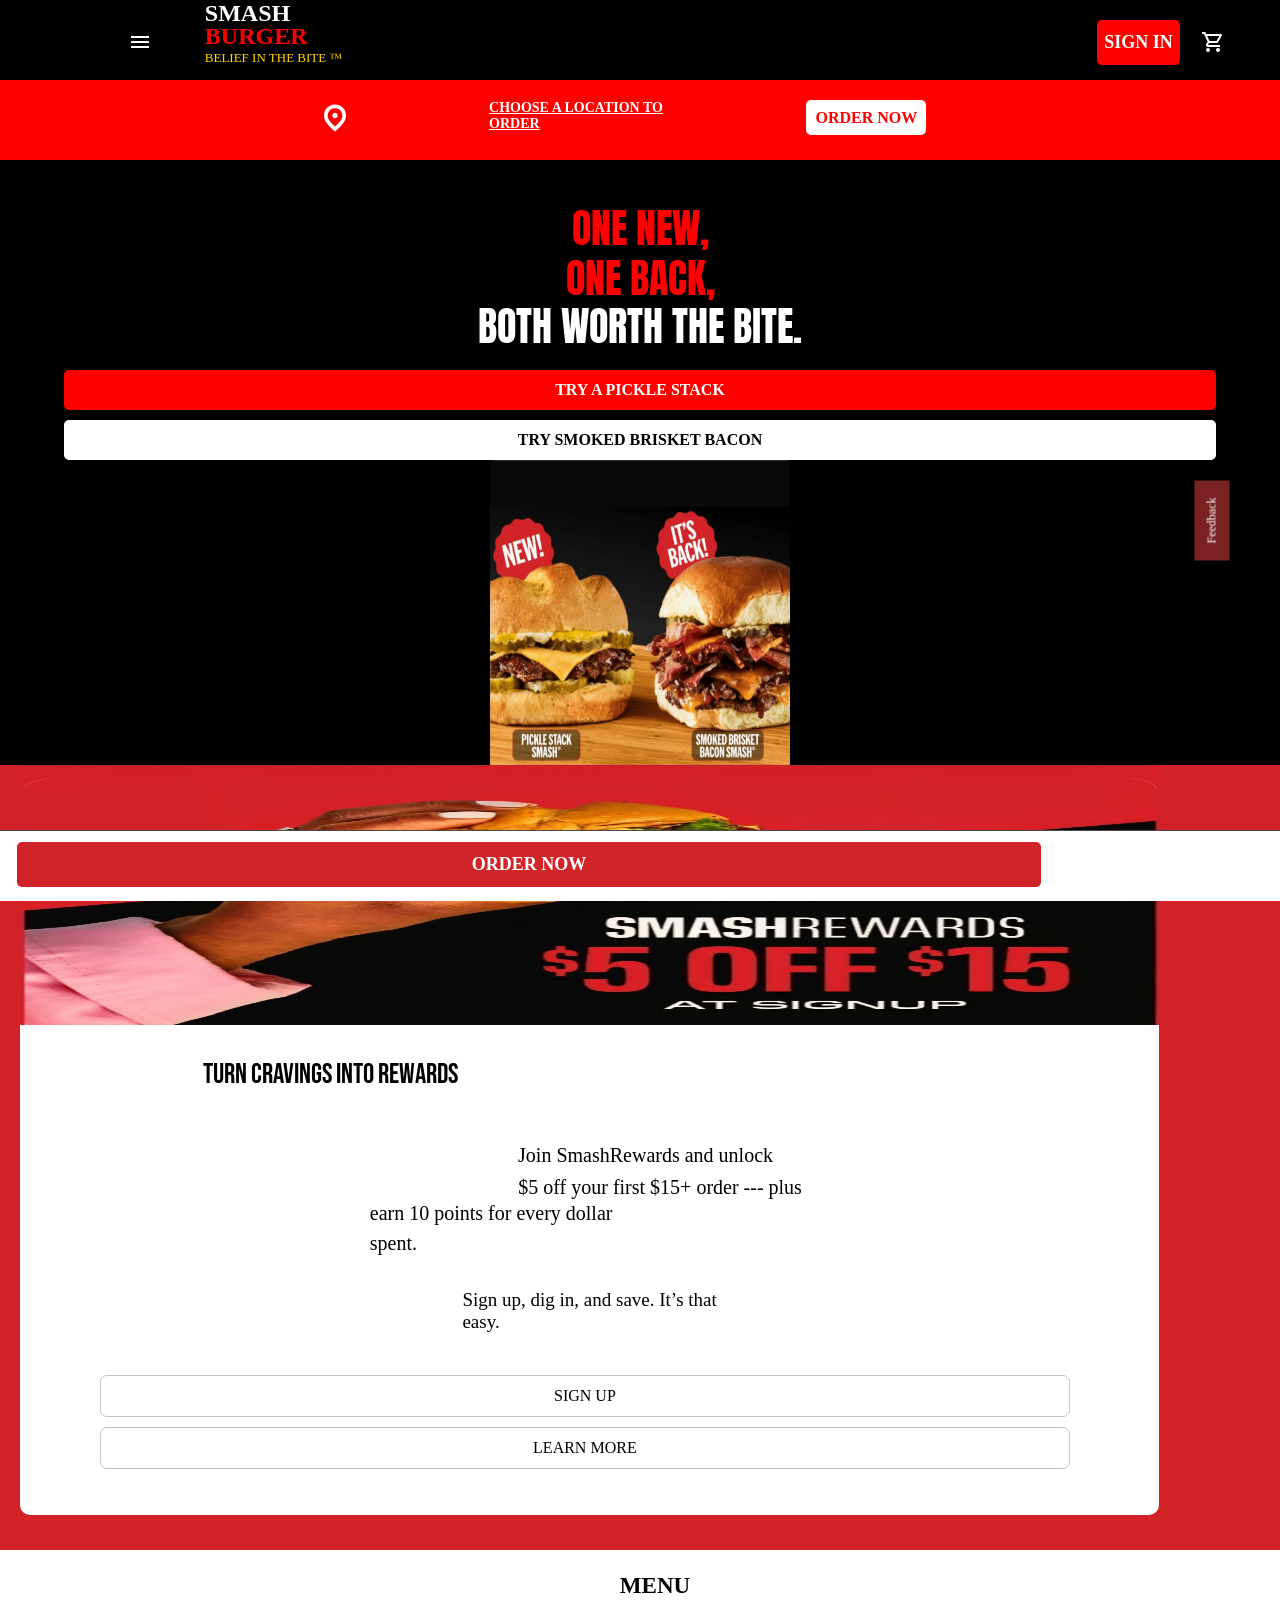
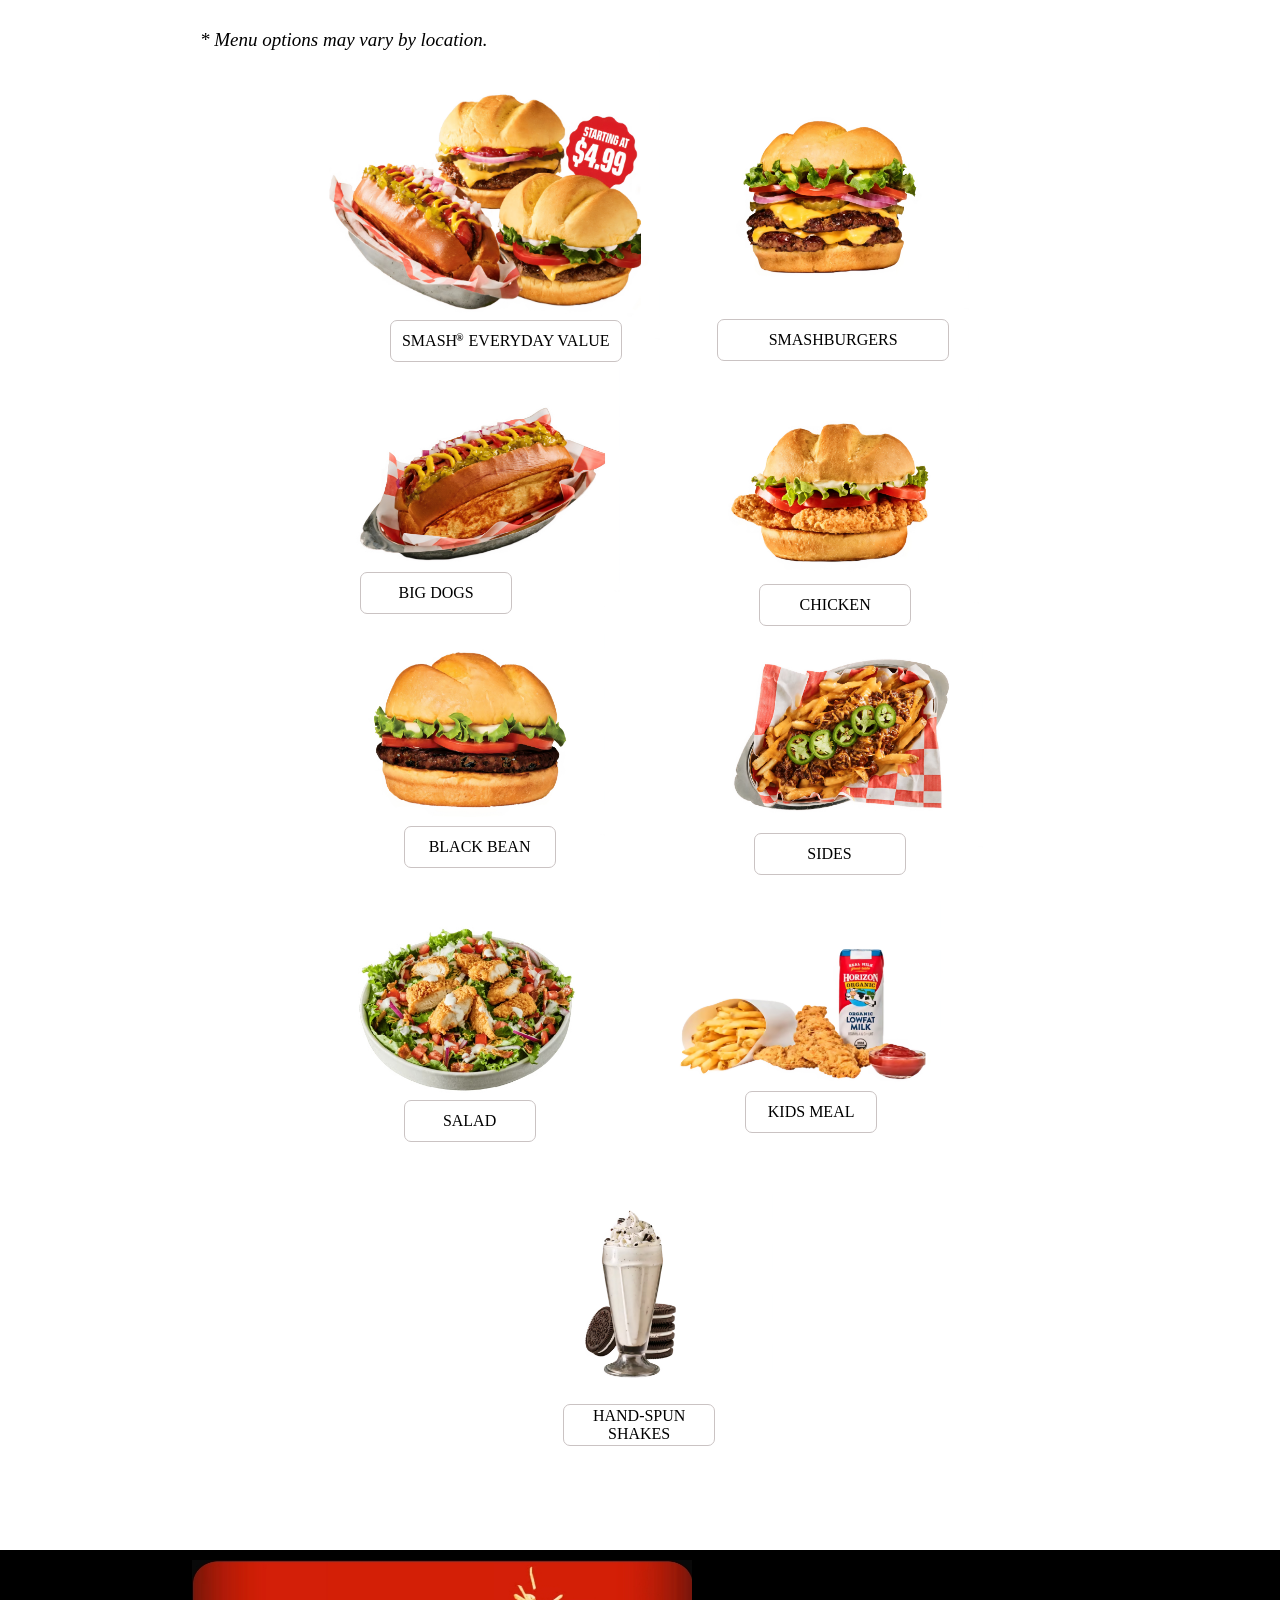
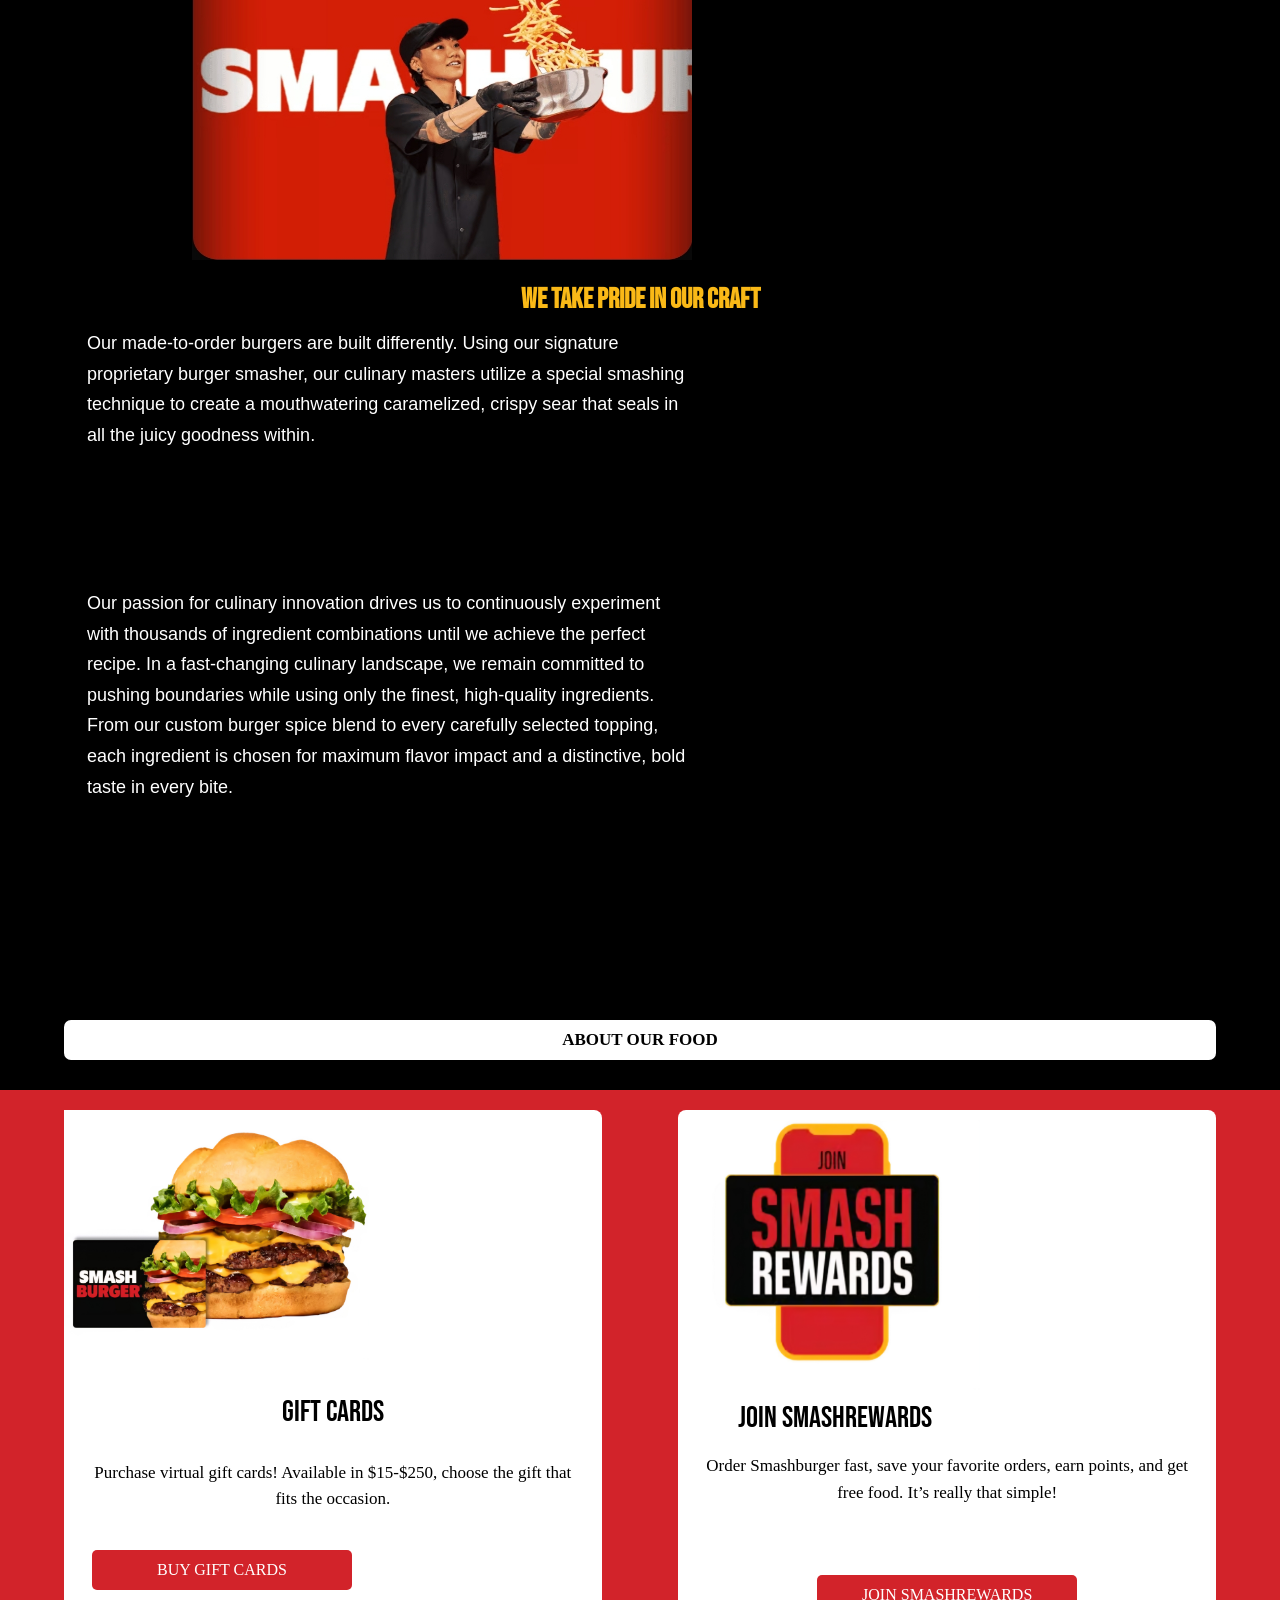
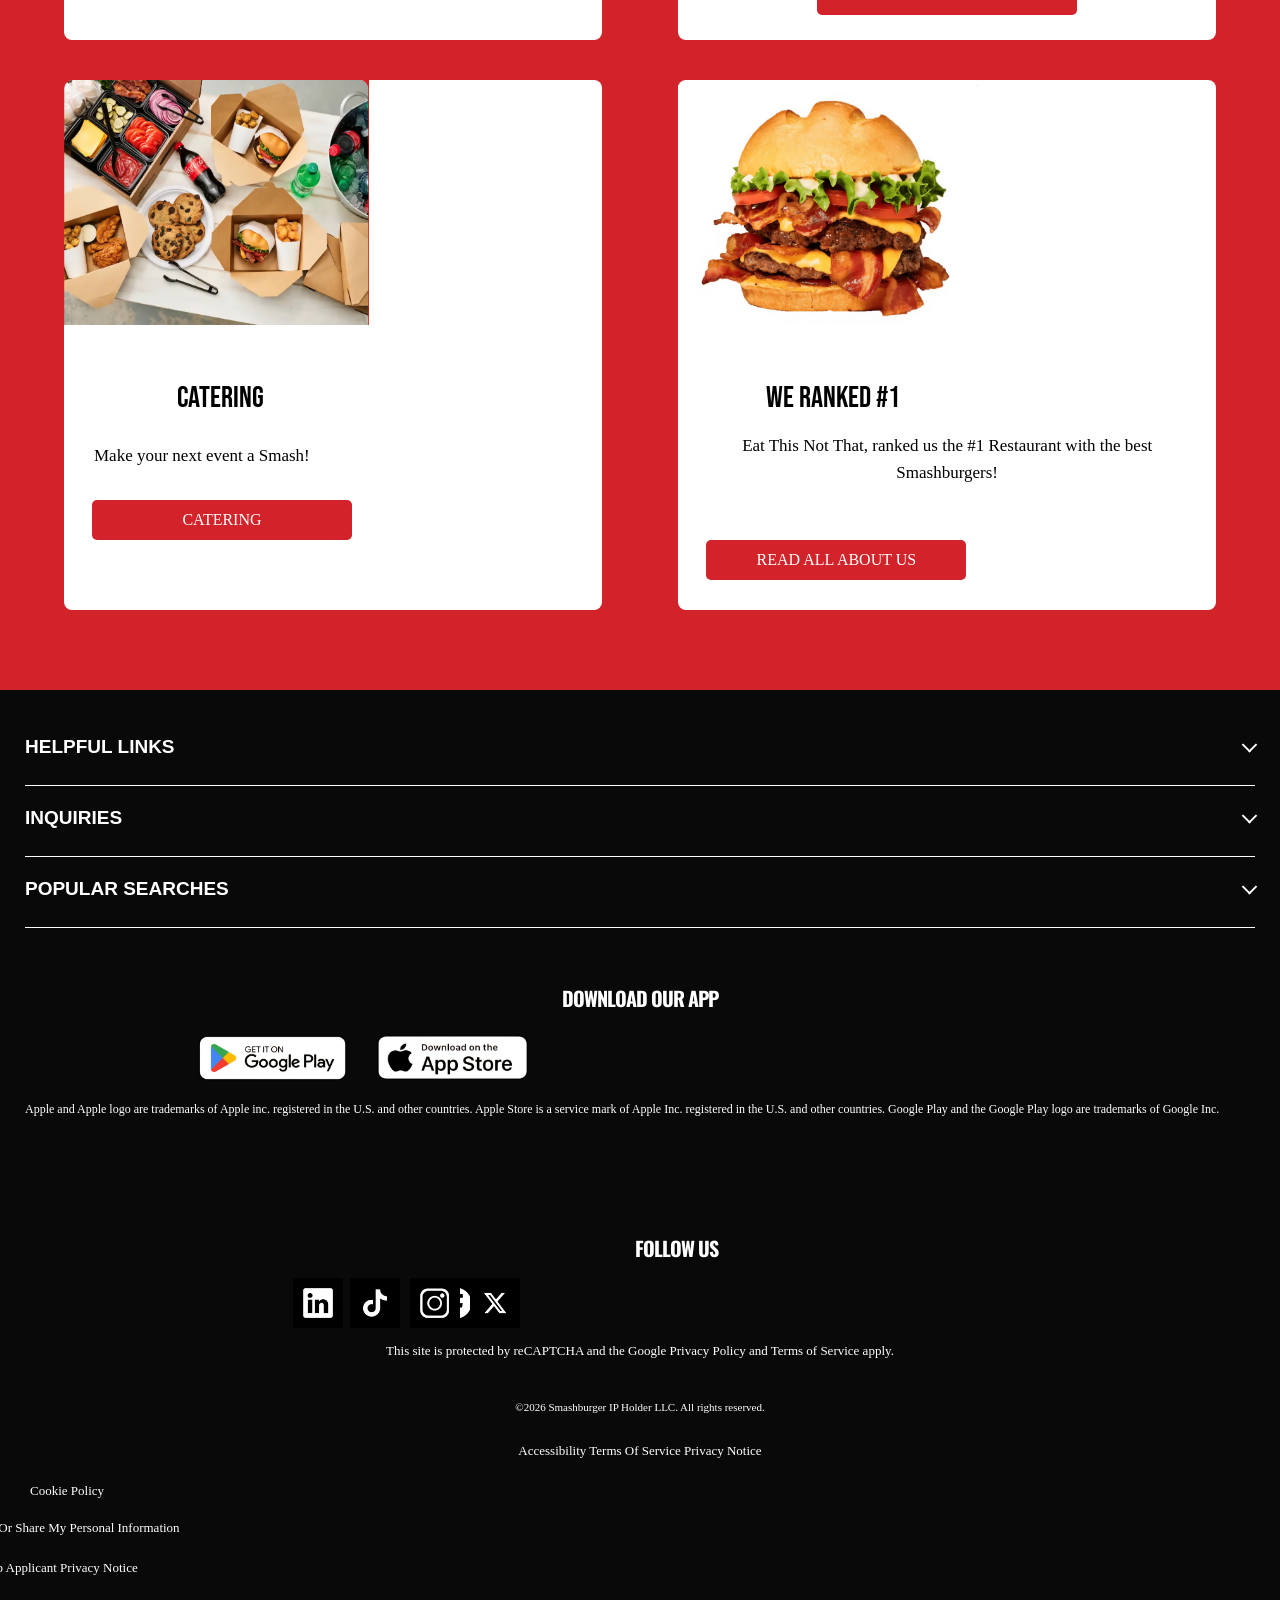
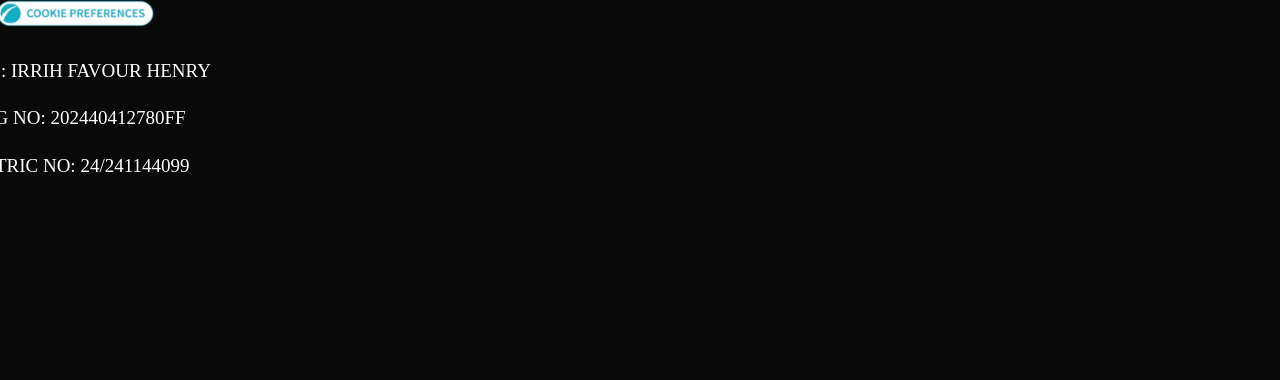
<file: index.html>
<!DOCTYPE html>
<html>

<head>
  <meta charset="UTF-8">
  <meta name="viewport" content="width=device-width, initial-scale=1">
  <link rel="stylesheet" href="style.css">
  <title>Smash Burger </title>
  <link rel="stylesheet" href="https://fonts.googleapis.com/css2?family=Material+Symbols+Outlined:opsz,wght,FILL,GRAD@24,400,0,0&icon_names=menu,shopping_cart,location_on" />
  <link href="https://fonts.googleapis.com/css2?family=Bebas+Neue&family=Montserrat:wght@400;500;600;700&display=swap" rel="stylesheet">
  
</head>

<body>
  <header>
    
  <div class= "header-section">
    
    <span class="material-symbols-outlined hamburger-menu">
    menu
   </span>
   
   </div>
   
  <div class= "logo-container">
   <div class= "logo">
     <h2> SMASH </h2>
     </div>
       <br>

       <h2 class="logo-text">BURGER</h2>
       <div class="reg">&reg;</div>
     <p>BELIEF IN THE BITE &trade;</p>
   </div>
   
  
   
   <div class= "header-button">
     <a href="./login.html"><h3>SIGN IN</h3></a>
   </div>
   
   <div class= "cart-section">
     
   <span class="material-symbols-outlined shopping-cart">
    shopping_cart
    </span>

   </div>
   
  </header>
  
  <nav></nav>
  <main>
    <div class= "location-box">
      <span class="material-symbols-outlined location">
location_on
</span>
<a href="./location.html">CHOOSE A LOCATION TO <br> ORDER</a>

<div class= "button-ii">
  <a href="./location.html"><h3>ORDER NOW</h3></a>
</div>
    </div>
    <div class= "feed-back">
      <p>Feedback</p>
    </div>
    <div class= "home-section">
      <div class= "all-text">
        
      <div class= "my-text">
      <h2>ONE NEW,</h2>
      </div>
      <br>
      <div class= "home-text">
      <h2>ONE BACK,</h2>
      </div>
      <div class= "last-text">
     <h2>BOTH WORTH THE BITE.</h2>
      </div>
      </div>
      <div class= "pickle">
        <p> TRY A PICKLE STACK</p>
      </div>
      <div class= "bacon">
        <p>TRY SMOKED BRISKET BACON</p>
      </div>
      <div class= "first-image">
      <img src="images/Lavishphoto123.jpg" alt="Buger Photo"
      width= "300px"
      height= "305px">
      </div>
    </div>
    
    <div class= "red-box">
      <div class= "second-image">
        <img src="images/Burgerphoto.jpg" alt="SMASHREWARDS">
      </div>
      <div class= "white-box">
        <div class= "text-box">
        <h3>TURN CRAVINGS INTO REWARDS</h3>
        </div>
        <div class= "paragraph-iii">
          <p>Join SmashRewards and
          unlock </p>
         </div>
          <div class= "paragraph-iv">
          <p>$5 off your first $15+ order --- plus </p>
          </div> 
          <div class= " paragraph-v"> <p>earn 10 points for every dollar <br>spent.</p>
          </div>
          
          <div class="paragraph-vi">
            <p>Sign up, dig in, and save. It’s that<br> easy.</p>
          </div>
          <div class= "sign-button">
            <p> SIGN UP</p>
          </div>
          <div class= "learn-more">
            <p>LEARN MORE</p>
          </div>
      
        </div>
    </div>
    <div class= "menu">
      <div class= "menu-title">
      <h3>MENU</h3>
     <p>* Menu options may vary by location.</p>
      </div>
      <div class= "menu-pictures">
        <div class= "picture-i">
          <img src="images/Burger1.jpg" alt="Picture 1"
          width= "350px"
          height= "290px">
          <div class= "picture-i-text">
            <p> SMASH <span class= "reg-ii">&reg;</span>EVERYDAY VALUE </p>
          </div>
        </div>
        <div class= "picture-ii">
          <img src="images/Burger2.jpg" alt="Picture 2"
          width= "350px"
          height= "265px">
          <div class= "picture-ii-text">
            <p>SMASHBURGERS</p>
          </div>
          
        </div>
        <div class= "picture-iii">
          <img src="images/Burger3.jpg" alt="Picture 3"
          width= "350px"
          height= "270px">
          <div class= "picture-iii-text">
            <p>BIG DOGS</p>
          </div>
        </div>
        <div class= "picture-iv">
          <img src="images/Burger4.jpg" alt="Picture 4"
          width= "350px"
          height= "280px">
          <div class= "picture-iv-text">
            <p>CHICKEN</p>
          </div>
        </div>
        
        <div class= "picture-v">
          <img src="images/Burger5.jpg" alt="Picture 5"
          width= "350px"
          height= "280px">
          <div class= "picture-v-text">
            <p>
              BLACK BEAN 
            </p>
          </div>
        </div>
        
        <div class="picture-vi">
          <img src="images/Burger6.jpg" alt="Picture 6"
          width= "350px"
          height= "280px">
        <div class= "picture-vi-text">
          <p>SIDES</p>
        </div>
        </div>
        
        <div class= "picture-vii">
          <img src="images/Burger7.jpg" alt="Picture 7"
          width= "350px"
          height= "280px">
          <div class= "picture-vii-text">
            <p>SALAD</p>
          </div>
        </div>
        
        <div class= "picture-viii">
          <img src="images/Burger8.jpg" alt="Picture 8" 
          width= "350px"
          height= "280px"
          />
          <div class= "picture-viii-text">
            <p>KIDS MEAL</p>
          </div>
        </div>
        <div class= "picture-ix">
          <img src="images/Burger9.jpg" alt="Picture 9" width= "350px"
          height= "280px"/>
          <div class= "picture-ix-text">
            <p> HAND-SPUN SHAKES</p>
          </div>
        </div>
      </div>
    </div>
    
    <div class= "black-box">
      <div class= "black-box-img">
        <img src="images/Smashburger.jpg" alt="smashburger"
        width= "310px"
        height= "200px">
      </div>
      <div class= "box-heading1">
        <h2>WE TAKE PRIDE IN OUR CRAFT</h2>
      </div>
      <div class= "paragraph-text ">
      <p id= "first-paragraph">Our made-to-order burgers are built differently. Using our signature proprietary burger smasher, our culinary masters utilize a special smashing technique to create a mouthwatering caramelized, crispy sear that seals in all the juicy goodness within.</p>
      
      <p>Our passion for culinary innovation drives us to continuously experiment with thousands of ingredient combinations until we achieve the perfect recipe. In a fast-changing culinary landscape, we remain committed to pushing boundaries while using only the finest, high-quality ingredients. From our custom burger spice blend to every carefully selected topping, each ingredient is chosen for maximum flavor impact and a distinctive, bold taste in every bite. </p>
      </div>
      <div class= "About">
        <p> ABOUT OUR FOOD</p>
      </div>
    </div>
    
    <div class= "smash-box">
      <div class= "box1">
        <img src="images/Smashburger1.jpg" alt="Picture1"
        width= "305px"
        height= "250px">
        <h3> GIFT CARDS</h3>
        <p>Purchase virtual gift cards! Available in $15-$250, choose the gift that fits the occasion.</p>
        <div class= "gift-box">
          <p>BUY GIFT CARDS</p>
        </div>
      </div>
      <div class= "box2">
        <img src="images/Smashburger2.jpg" alt="Picture2"
        width= "305px"
        height= "270px">
        <h3> JOIN SMASHREWARDS</h3>
        <p>Order Smashburger fast, save your favorite orders, earn points, and get free food. It’s really that simple!</p>
    
      <div class= "gift-box2">
        <p> JOIN SMASHREWARDS </p>
      </div>
      </div>
      <div class= "box3">
        <img src="images/Smashburger3.jpg" alt="Picture3"
        width= "314px"
        height= "245px">
      <h3>CATERING</h3>
      <p>Make your next event a Smash!</p>
      <div class= "gift-box3">
        <p> CATERING </p>
      </div>
      </div>
      
      <div class= "box4">
        <img src="images/Smashburger4.jpg" alt="Picture4"
        width= "313px"
        height= "270px">
        <h3>WE RANKED #1</h3>
        <p>Eat This Not That, ranked us the #1 Restaurant with the best Smashburgers!</p>
        <div class="gift-box4">
          <p> READ ALL ABOUT US</p>
        </div>
      </div>
    </div>
  </main>
  <div class="footer-container">
  <footer class="footer">
  <details class="summary-dropdown">
  <summary>HELPFUL LINKS</summary>
  <div class="summary-content">
  <a href="#">About Us</a>
  <a href="#">Our Food</a>
  <a href="#">Nutrition</a>
  <a href="#">Catering</a>
            <a href="#">News</a>
            <a href="#">Delivery</a>
            <a href="#">Rewards</a>
            <a href="#">Gift Cards</a>
            <a href="#">Locations</a>
        </div>
    </details>
    <details class="summary-dropdown">
        <summary>INQUIRIES</summary>
        <div class="summary-content">
            <a href="#">Careers</a>
            <a href="#">Deals</a>
            <a href="#">Franchising</a>
            <a href="#">FAQ</a>
            <a href="#">Smashburger Certified Angus Beef</a>
            <a href="#">Supply Chain</a>
            <a href="#">Contact Us</a>
        </div>
    </details>
    <details class="summary-dropdown">
        <summary>POPULAR SEARCHES</summary>
        <div class="summary-content">
            <a href="#">The Burger Hub</a>
            <a href="#">Veggie Burgers</a>
            <a href="#">What Is A Smash Burger?</a>
            <a href="#">Smash Burger Recipe</a>
            <a href="#">Local Burger Places</a>
            <a href="#">Burgers &amp; Fries</a>
            <a href="#">Burgers &amp; Shakes</a>
            <a href="#">Double Smashburgers</a>
            <a href="#">Black Bean Burger</a>
            <a href="#">Smash® Everyday Value Menu</a>
        </div>
    </details>
    <div class= "white-box2">
      <div class= "red-box2">
        <p>ORDER NOW</p>
      </div>
    </div>
    
    <div class= "ending">
      <h3> DOWNLOAD OUR APP</h3>
      <a href="https://play.google.com/store/apps/details?id=com.punchh.smashburger">
      <img src="images/Goggle play store.jpg" alt="Google play store"
      width= "150px"
      height= "50px">
      </a>
    </div>
    <div class= "ending2">
      <a href="https://apps.apple.com/us/app/smashburger-burgers-shakes/id1207759409">
      <img src="images/Apple Store.jpg" alt="App store"
      width= "159px"
      height= "51px">
      </a>
      <p>Apple and Apple logo are trademarks of Apple inc. registered in the U.S. and other countries. Apple Store is a service mark of Apple Inc. registered in the U.S. and other countries. Google Play and the Google Play logo are trademarks of Google Inc.</p>
    </div>
    <div class= "ending3">
      <h3>FOLLOW US</h3>
      <a href="https://www.facebook.com/smashburger">
      <img src="images/Facebook logo.jpg" alt="Facebook logo"
      width= "50px"
      height= "50px">
      </a>
    </div>
    <div class= "ending4">
      <a href="https://www.linkedin.com/company/smashburger/">
      <img src="images/LinkedIn logo.jpg" alt="LinkedIn logo"
      width= "50px"
      height="50px">
      </a>
      <p>This site is protected by reCAPTCHA and the Google Privacy Policy and Terms of Service apply.</p>
    </div>
    <div class= "ending5">
      <a href="https://www.tiktok.com/@smashburger?_r=1&_t=ZS-9A0bVh8CvXo">
      <img src="images/TikTok logo.jpg" alt="TikTok logo"
      width= "50px"
      height="50px">
      </a>
      <p>&copy;2026 Smashburger IP Holder LLC. All rights reserved.</p>
    </div>
    <div class= "ending6">
      <a href="https://www.instagram.com/smashburger/">
      <img src="images/Instagram logo.jpg" alt="Instagram logo"
      width= "50px"
      height="50px">
      </a>
      <p> Accessibility Terms Of Service  Privacy Notice</p>
    </div>
    <div class= "ending7">
      <a href="https://x.com/Smashburger">
      <img src="images/X logo.jpg" alt="X logo"
      width= "50px"
      height="50px">
      </a>
    </div>
    <div class="cookie">
      <a href="#"><p>Cookie Policy</p></a>
    </div>
    <div class="share">
      <a href="#">Do Not Sell Or Share My Personal Information</a>
    </div>
    <div class= "job">
      <a href="#">Job Applicant Privacy Notice</a>
    </div>
    <div class= "cookie2">
      <a href="#">
      <img src="images/Cookie 2.jpg" alt="cookie"
      width= "160px"
      height= "30px">
      </a>
    </div>
    <div class= "name">
      <p> NAME: IRRIH FAVOUR HENRY
      <br>
       REG NO: 202440412780FF
         <br>
      MATRIC NO: 24/241144099
      
         </p>
    </div>
</footer>
  </div>
</body>
</html>
</file>
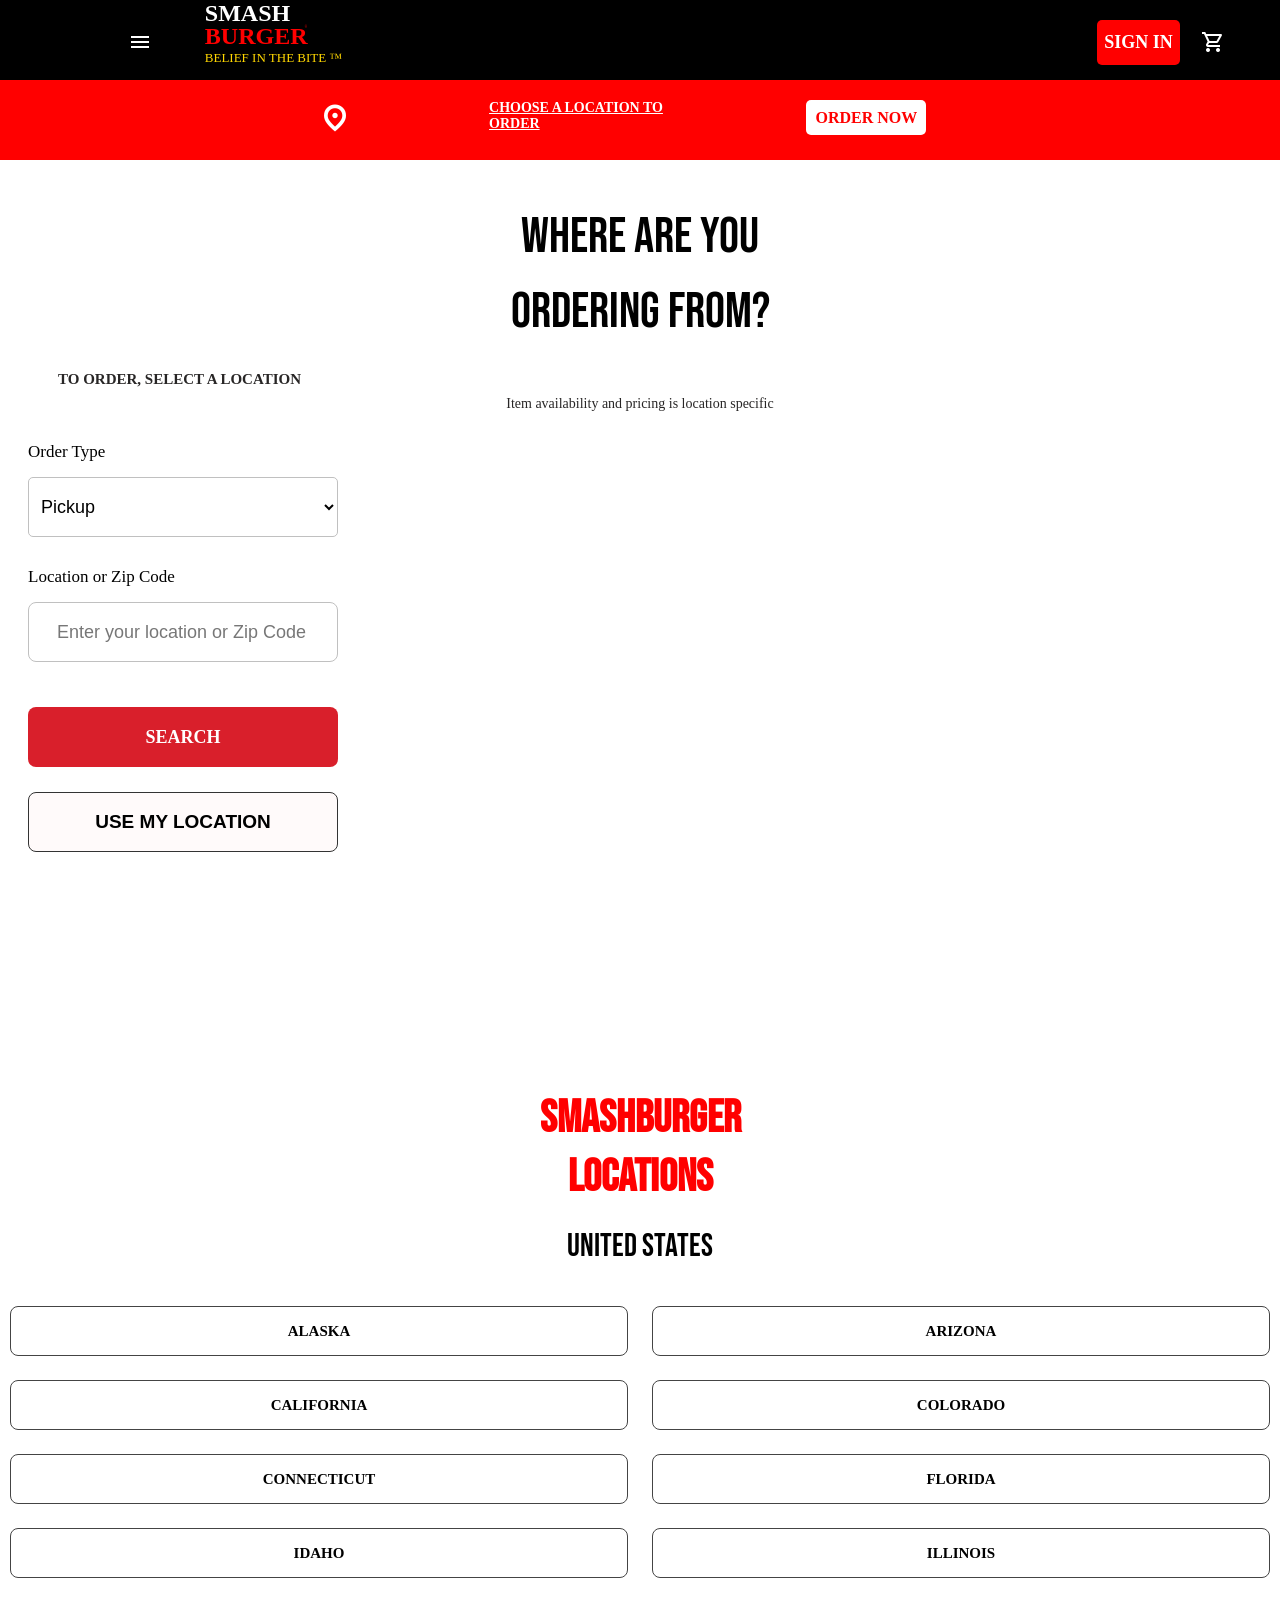
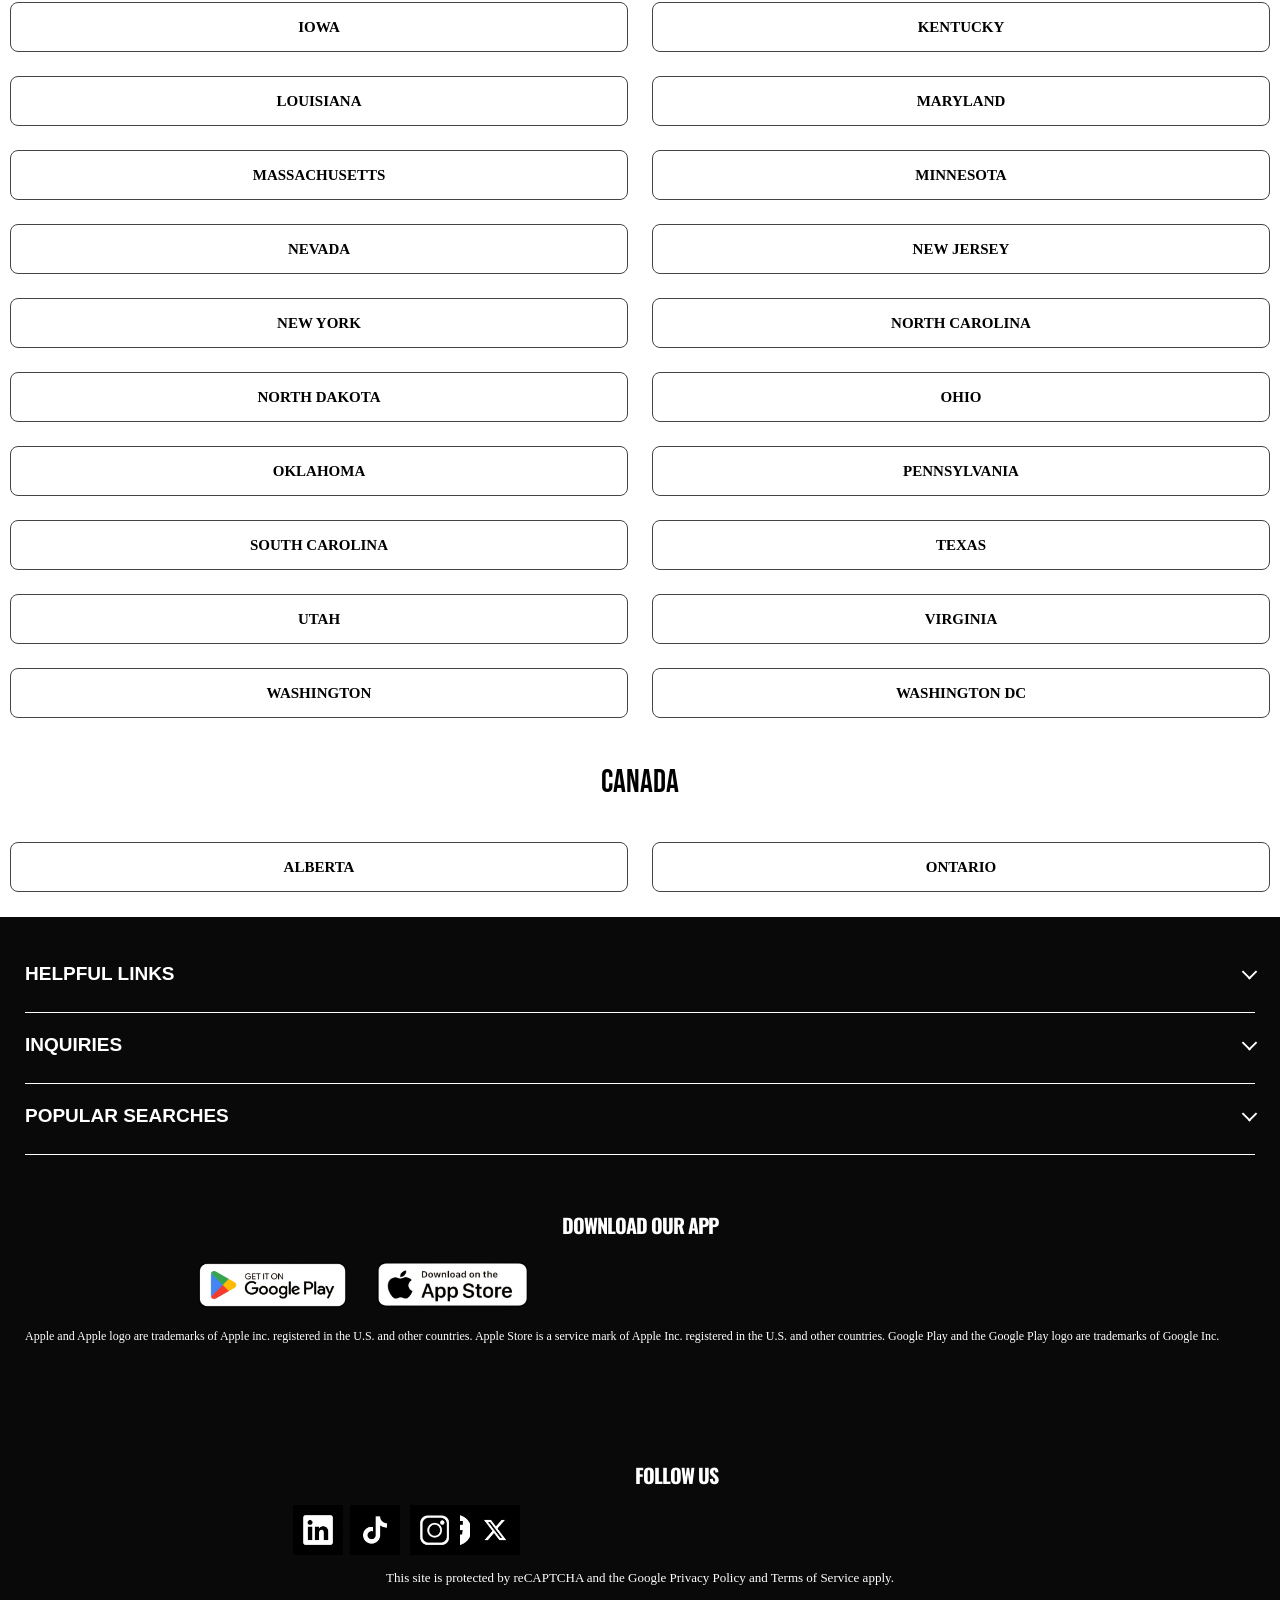
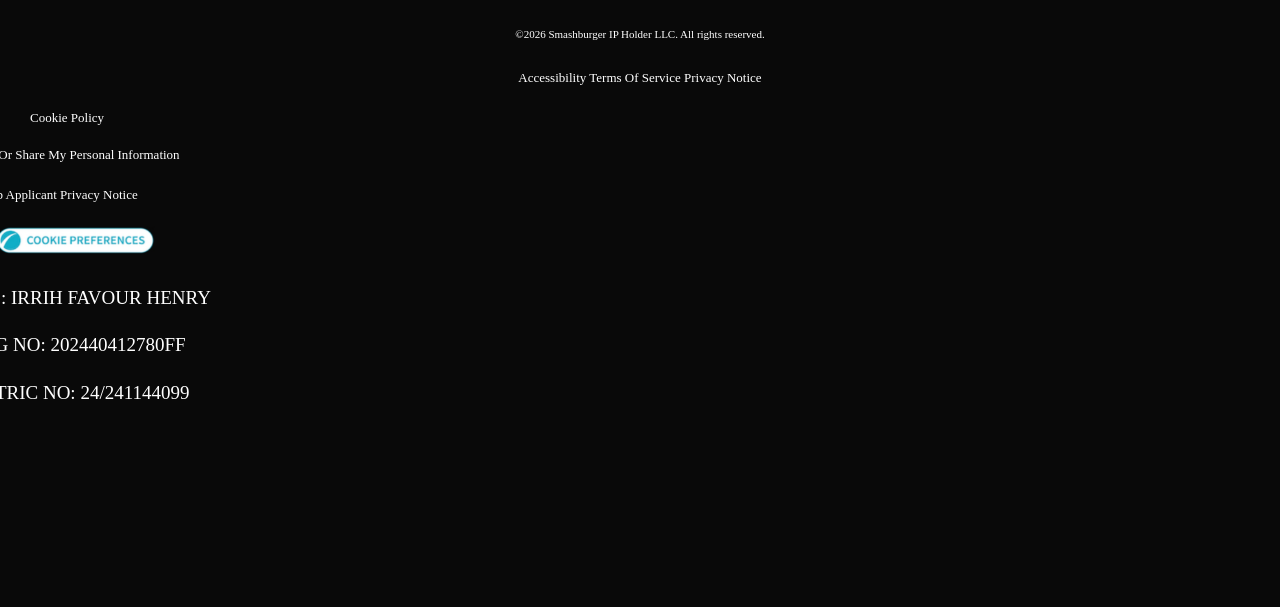
<file: location.html>
<!DOCTYPE html>
<html>

<head>
  <meta charset="UTF-8">
  <meta name="viewport" content="width=device-width, initial-scale=1">
  <title></title>
  <link rel="stylesheet" href="style.css">
  <link rel="stylesheet" href="https://fonts.googleapis.com/css2?family=Material+Symbols+Outlined:opsz,wght,FILL,GRAD@24,400,0,0&icon_names=menu,shopping_cart,location_on" />
  <link rel="preconnect" href="https://fonts.googleapis.com">
  <link rel="preconnect" href="https://fonts.gstatic.com" crossorigin>

  <link href="https://fonts.googleapis.com/css2?family=Bebas+Neue&display=swap" rel="stylesheet">
</head>

<body>
<header>
    
  <div class= "header-section">
    
    <span class="material-symbols-outlined hamburger-menu">
    menu
   </span>
   
   </div>
   
  <div class= "logo-container">
   <div class= "logo">
     <h2> SMASH </h2>
     </div>
       <br>

       <h2 class="logo-text">BURGER</h2>
       <div class="reg">&reg;</div>
     <p>BELIEF IN THE BITE &trade;</p>
   </div>
   
   </div>
   
   <div class= "header-button">
    <a href="./login.html"><h3>SIGN IN</h3></a>
   </div>
   
   <div class= "cart-section">
     
   <span class="material-symbols-outlined shopping-cart">
    shopping_cart
    </span>

   </div>
   
  </header>
  
  <nav></nav>
  <main>
    <div class= "location-box">
      <span class="material-symbols-outlined location">
location_on
</span>
<a href="#">CHOOSE A LOCATION TO <br> ORDER</a>

<div class= "button-ii">
  <a href="../location.html"><h3>ORDER NOW</h3></a>
</div>
    </div>
    
    <!--<div class= "heading-ii">
      <h1>WHERE ARE YOU 
      <br> 
      </h1>
    </div>
      <div class= "heading-i">
        <h1>ORDERING FROM?</h1>
    </div>
    <div class= "paragraph-i">
      <p> TO ORDER, SELECT A LOCATION</p>
    </div>
    <div class= "paragraph-ii">
      <p>Item availability and pricing is location specific</p>
    </div>
    
    <form action="#" method= "get">
      <p>Order type</p>
      <select name="Pickup">
        <option value="Pickup">Pickup</option>
        <option value="Delivery">Delivery</option>

      </select>
    </form>
      
    </form>-->
    </div>
        
      <div class="zip-location">
        <h1>WHERE ARE YOU<br> ORDERING FROM?</h1>
        <h2>TO ORDER, SELECT A LOCATION</h2>
        <p>Item availability and pricing is location specific</p>
        
        <form action="get">
          Order Type <br>
           <select name="order-type">
            <option>Pickup</option>
            <option>Delivery</option>
        </select>
        
        Location or Zip Code <br>
        <input type="text" name="location" placeholder="Enter your location or Zip Code">
      
      <button class="search-button" type="submit">SEARCH</button>
      <button class="location-button" type="button">USE MY LOCATION </button>
      </form>
      </div>
      
      <div class="all-state">

    <h1>SMASHBURGER <br>
    LOCATIONS </h1>
  

    <h3>UNITED STATES</h3>

    <div class="states">

        <a href="#">ALASKA</a>
        <a href="#">ARIZONA</a>

        <a href="#">CALIFORNIA</a>
        <a href="#">COLORADO</a>

        <a href="#">CONNECTICUT</a>
        <a href="#">FLORIDA</a>

        <a href="#">IDAHO</a>
        <a href="#">ILLINOIS</a>

        <a href="#">IOWA</a>
        <a href="#">KENTUCKY</a>

        <a href="#">LOUISIANA</a>
        <a href="#">MARYLAND</a>

        <a href="#">MASSACHUSETTS</a>
        <a href="#">MINNESOTA</a>

        <a href="#">NEVADA</a>
        <a href="#">NEW JERSEY</a>
        
        <a href="#">NEW YORK</a>
        <a href="#">NORTH CAROLINA</a>

        <a href="#">NORTH DAKOTA</a>
        <a href="#">OHIO</a>

        <a href="#">OKLAHOMA</a>
        <a href="#">PENNSYLVANIA</a>

        <a href="#">SOUTH CAROLINA</a>
        <a href="#">TEXAS</a>

        <a href="#">UTAH</a>
        <a href="#">VIRGINIA</a>

        <a href="#">WASHINGTON</a>
        <a href="#">WASHINGTON DC</a>

    </div>
     <h3 class="others-states">CANADA</h3>

     <div class="states canada">
    <a href="#">ALBERTA</a>
    <a href="#">ONTARIO</a>
</div>
</div>
  </main>
      <footer class="footer">
  <details class="summary-dropdown">
  <summary>HELPFUL LINKS</summary>
  <div class="summary-content">
  <a href="#">About Us</a>
  <a href="#">Our Food</a>
  <a href="#">Nutrition</a>
  <a href="#">Catering</a>
            <a href="#">News</a>
            <a href="#">Delivery</a>
            <a href="#">Rewards</a>
            <a href="#">Gift Cards</a>
            <a href="#">Locations</a>
        </div>
    </details>
    <details class="summary-dropdown">
        <summary>INQUIRIES</summary>
        <div class="summary-content">
            <a href="#">Careers</a>
            <a href="#">Deals</a>
            <a href="#">Franchising</a>
            <a href="#">FAQ</a>
            <a href="#">Smashburger Certified Angus Beef</a>
            <a href="#">Supply Chain</a>
            <a href="#">Contact Us</a>
        </div>
    </details>
    <details class="summary-dropdown">
        <summary>POPULAR SEARCHES</summary>
        <div class="summary-content">
            <a href="#">The Burger Hub</a>
            <a href="#">Veggie Burgers</a>
            <a href="#">What Is A Smash Burger?</a>
            <a href="#">Smash Burger Recipe</a>
            <a href="#">Local Burger Places</a>
            <a href="#">Burgers &amp; Fries</a>
            <a href="#">Burgers &amp; Shakes</a>
            <a href="#">Double Smashburgers</a>
            <a href="#">Black Bean Burger</a>
            <a href="#">Smash® Everyday Value Menu</a>
        </div>
    </details>
    <div class= "ending">
      <h3> DOWNLOAD OUR APP</h3>
      <a href="https://play.google.com/store/apps/details?id=com.punchh.smashburger">
      <img src="images/Goggle play store.jpg" alt="Google play store"
      width= "150px"
      height= "50px">
      </a>
    </div>
    <div class= "ending2">
      <a href="https://apps.apple.com/us/app/smashburger-burgers-shakes/id1207759409">
      <img src="images/Apple Store.jpg" alt="App store"
      width= "159px"
      height= "51px">
      </a>
      <p>Apple and Apple logo are trademarks of Apple inc. registered in the U.S. and other countries. Apple Store is a service mark of Apple Inc. registered in the U.S. and other countries. Google Play and the Google Play logo are trademarks of Google Inc.</p>
    </div>
    <div class= "ending3">
      <h3>FOLLOW US</h3>
      <a href="https://www.facebook.com/smashburger">
      <img src="images/Facebook logo.jpg" alt="Facebook logo"
      width= "50px"
      height= "50px">
      </a>
    </div>
    <div class= "ending4">
      <a href="https://www.linkedin.com/company/smashburger/">
      <img src="images/LinkedIn logo.jpg" alt="LinkedIn logo"
      width= "50px"
      height="50px">
      </a>
      <p>This site is protected by reCAPTCHA and the Google Privacy Policy and Terms of Service apply.</p>
    </div>
    <div class= "ending5">
      <a href="https://www.tiktok.com/@smashburger?_r=1&_t=ZS-9A0bVh8CvXo">
      <img src="images/TikTok logo.jpg" alt="TikTok logo"
      width= "50px"
      height="50px">
      </a>
      <p>&copy;2026 Smashburger IP Holder LLC. All rights reserved.</p>
    </div>
    <div class= "ending6">
      <a href="https://www.instagram.com/smashburger/">
      <img src="images/Instagram logo.jpg" alt="Instagram logo"
      width= "50px"
      height="50px">
      </a>
      <p> Accessibility Terms Of Service  Privacy Notice</p>
    </div>
    <div class= "ending7">
      <a href="https://x.com/Smashburger">
      <img src="images/X logo.jpg" alt="X logo"
      width= "50px"
      height="50px">
      </a>
    </div>
    <div class="cookie">
      <a href="#"><p>Cookie Policy</p></a>
    </div>
    <div class="share">
      <a href="#">Do Not Sell Or Share My Personal Information</a>
    </div>
    <div class= "job">
      <a href="#">Job Applicant Privacy Notice</a>
    </div>
    <div class= "cookie2">
      <a href="#">
      <img src="images/Cookie 2.jpg" alt="cookie"
      width= "160px"
      height= "30px">
      </a>
    </div>
    <div class= "name">
      <p> NAME: IRRIH FAVOUR HENRY
      <br>
       REG NO: 202440412780FF
         <br>
      MATRIC NO: 24/241144099
      
         </p>
    </div>
</footer>
</body>

</html>
</file>
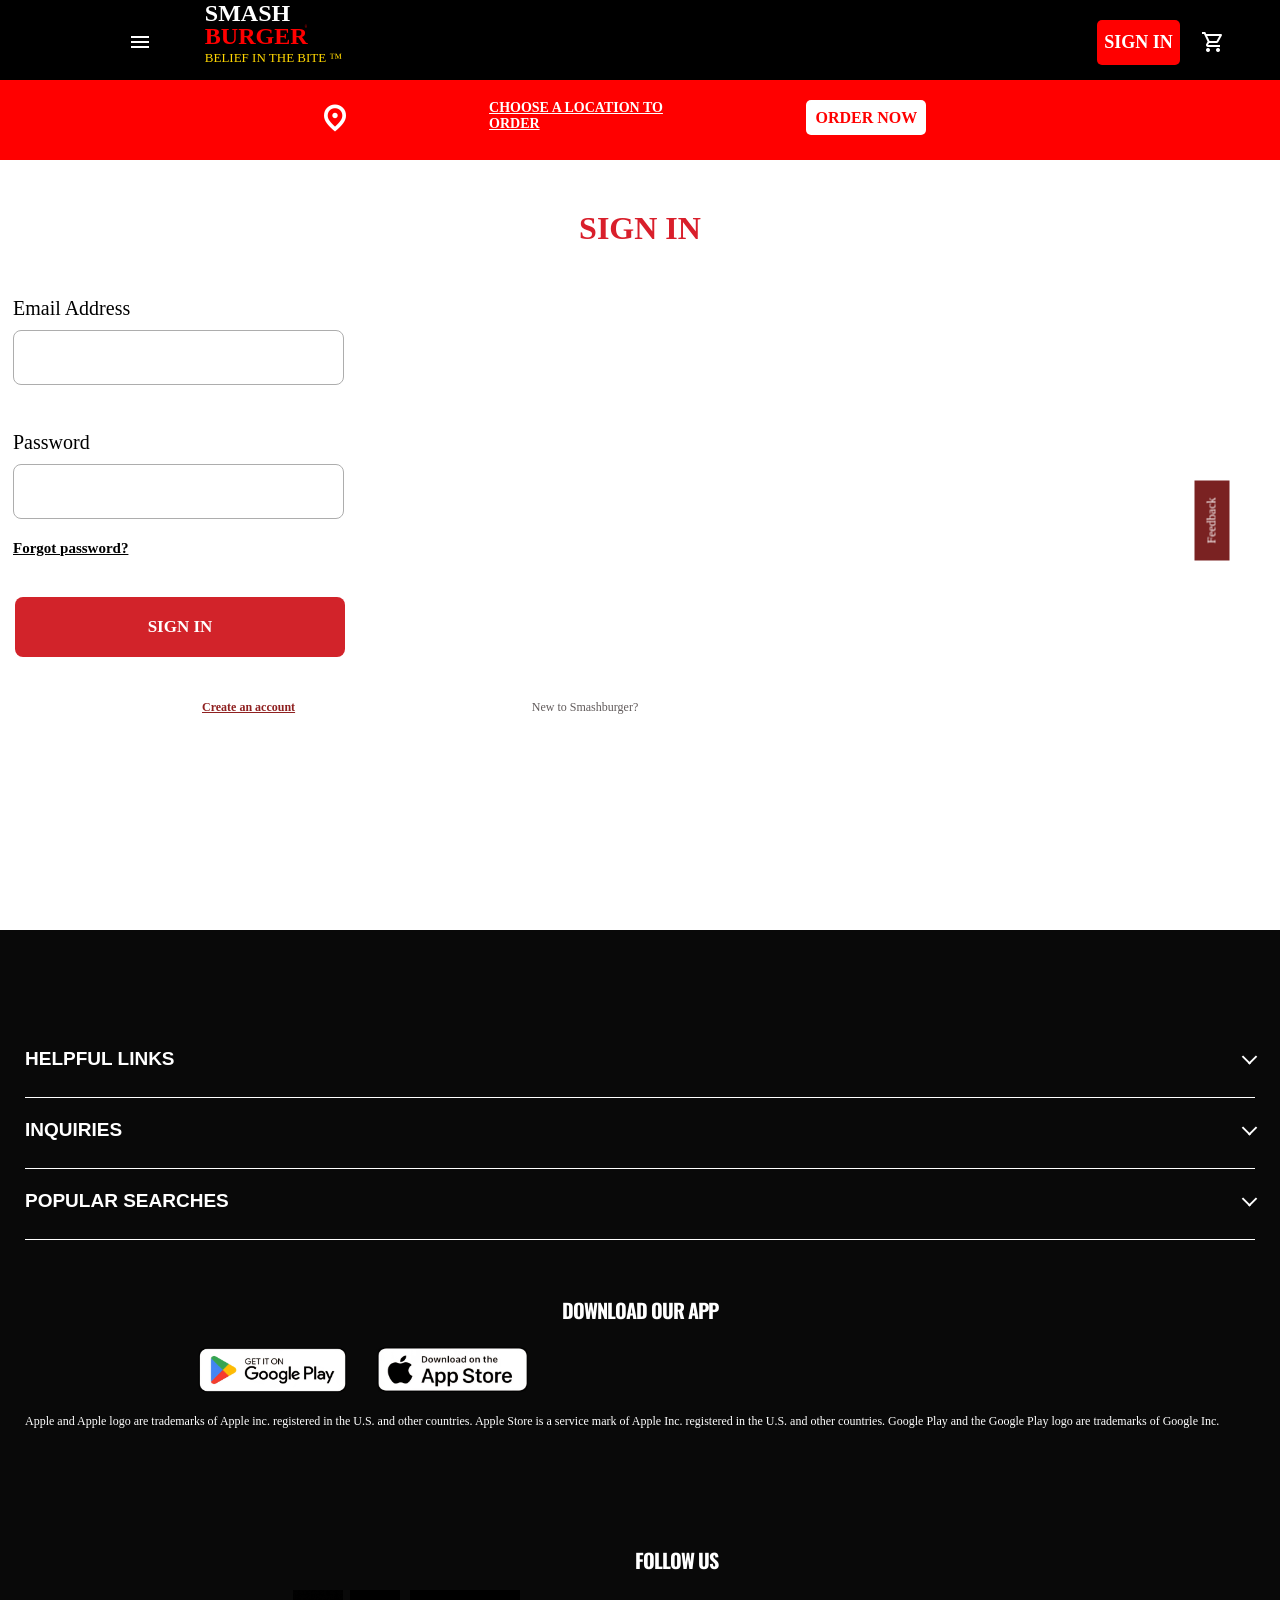
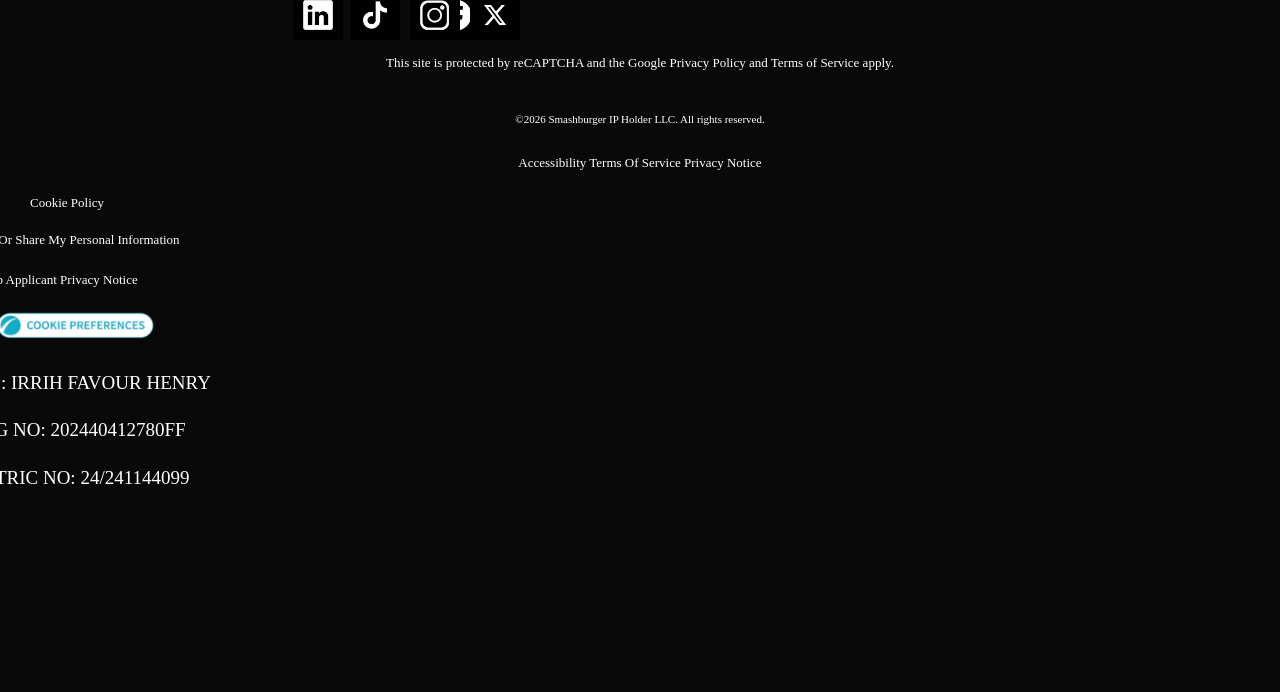
<file: login.html>
<!DOCTYPE html>
<html>

<head>
  <meta charset="UTF-8">
  <meta name="viewport" content="width=device-width, initial-scale=1">
  <link rel="stylesheet" href="style.css">
  <title></title>
  <link rel="stylesheet" href="https://fonts.googleapis.com/css2?family=Material+Symbols+Outlined:opsz,wght,FILL,GRAD@24,400,0,0&icon_names=menu,shopping_cart,location_on" />
  <link href="https://fonts.googleapis.com/css2?family=Bebas+Neue&family=Montserrat:wght@400;500;600;700&display=swap" rel="stylesheet">
</head>

<body>
  <header>
    <div class= "header-section">
    
    <span class="material-symbols-outlined hamburger-menu">
    menu
   </span>
   
   </div>
   
  <div class= "logo-container">
   <div class= "logo">
     <h2> SMASH </h2>
     </div>
       <br>

       <h2 class="logo-text">BURGER</h2>
       <div class="reg">&reg;</div>
     <p>BELIEF IN THE BITE &trade;</p>
   </div>
   
  
   
   <div class= "header-button">
     <a href="./login.html"><h3>SIGN IN</h3></a>
   </div>
   
   <div class= "cart-section">
     
   <span class="material-symbols-outlined shopping-cart">
    shopping_cart
    </span>

   </div>
   
  </header>
  
  <nav></nav>
  <main>
    <div class= "location-box">
      <span class="material-symbols-outlined location">
location_on
</span>
<a href="./location.html">CHOOSE A LOCATION TO <br> ORDER</a>

<div class= "button-ii">
  <a href="./location.html"><h3>ORDER NOW</h3></a>
</div>
 <div class= "feed-back">
      <p>Feedback</p>
    </div>
    </div>

   <div class="log-in">
      <h1>SIGN IN</h1>
      
      <form action="get">
        Email Address
        <input type="email" name="email">
        <br><br>
        Password
        <input type="password" name="password">
        
        <a href="#" id="reset">Forgot password?</a>
        
        <button type="submit"><p>SIGN IN</p></button>
        
      </form>
      <div class="create-account">
        <p>New to Smashburger?</p>
        <a href="#">Create an account</a>
      </div>
    </div>
  </main>
  <br>
  <br>
  <br>
  <br>
    <footer class="footer">
  <details class="summary-dropdown">
  <summary>HELPFUL LINKS</summary>
  <div class="summary-content">
  <a href="#">About Us</a>
  <a href="#">Our Food</a>
  <a href="#">Nutrition</a>
  <a href="#">Catering</a>
            <a href="#">News</a>
            <a href="#">Delivery</a>
            <a href="#">Rewards</a>
            <a href="#">Gift Cards</a>
            <a href="#">Locations</a>
        </div>
    </details>
    <details class="summary-dropdown">
        <summary>INQUIRIES</summary>
        <div class="summary-content">
            <a href="#">Careers</a>
            <a href="#">Deals</a>
            <a href="#">Franchising</a>
            <a href="#">FAQ</a>
            <a href="#">Smashburger Certified Angus Beef</a>
            <a href="#">Supply Chain</a>
            <a href="#">Contact Us</a>
        </div>
    </details>
    <details class="summary-dropdown">
        <summary>POPULAR SEARCHES</summary>
        <div class="summary-content">
            <a href="#">The Burger Hub</a>
            <a href="#">Veggie Burgers</a>
            <a href="#">What Is A Smash Burger?</a>
            <a href="#">Smash Burger Recipe</a>
            <a href="#">Local Burger Places</a>
            <a href="#">Burgers &amp; Fries</a>
            <a href="#">Burgers &amp; Shakes</a>
            <a href="#">Double Smashburgers</a>
            <a href="#">Black Bean Burger</a>
            <a href="#">Smash® Everyday Value Menu</a>
        </div>
    </details>
    <div class= "ending">
      <h3> DOWNLOAD OUR APP</h3>
      <a href="https://play.google.com/store/apps/details?id=com.punchh.smashburger">
      <img src="images/Goggle play store.jpg" alt="Google play store"
      width= "150px"
      height= "50px">
      </a>
    </div>
    <div class= "ending2">
      <a href="https://apps.apple.com/us/app/smashburger-burgers-shakes/id1207759409">
      <img src="images/Apple Store.jpg" alt="App store"
      width= "159px"
      height= "51px">
      </a>
      <p>Apple and Apple logo are trademarks of Apple inc. registered in the U.S. and other countries. Apple Store is a service mark of Apple Inc. registered in the U.S. and other countries. Google Play and the Google Play logo are trademarks of Google Inc.</p>
    </div>
    <div class= "ending3">
      <h3>FOLLOW US</h3>
      <a href="https://www.facebook.com/smashburger">
      <img src="images/Facebook logo.jpg" alt="Facebook logo"
      width= "50px"
      height= "50px">
      </a>
    </div>
    <div class= "ending4">
      <a href="https://www.linkedin.com/company/smashburger/">
      <img src="images/LinkedIn logo.jpg" alt="LinkedIn logo"
      width= "50px"
      height="50px">
      </a>
      <p>This site is protected by reCAPTCHA and the Google Privacy Policy and Terms of Service apply.</p>
    </div>
    <div class= "ending5">
      <a href="https://www.tiktok.com/@smashburger?_r=1&_t=ZS-9A0bVh8CvXo">
      <img src="images/TikTok logo.jpg" alt="TikTok logo"
      width= "50px"
      height="50px">
      </a>
      <p>&copy;2026 Smashburger IP Holder LLC. All rights reserved.</p>
    </div>
    <div class= "ending6">
      <a href="https://www.instagram.com/smashburger/">
      <img src="images/Instagram logo.jpg" alt="Instagram logo"
      width= "50px"
      height="50px">
      </a>
      <p> Accessibility Terms Of Service  Privacy Notice</p>
    </div>
    <div class= "ending7">
      <a href="https://x.com/Smashburger">
      <img src="images/X logo.jpg" alt="X logo"
      width= "50px"
      height="50px">
      </a>
    </div>
    <div class="cookie">
      <a href="#"><p>Cookie Policy</p></a>
    </div>
    <div class="share">
      <a href="#">Do Not Sell Or Share My Personal Information</a>
    </div>
    <div class= "job">
      <a href="#">Job Applicant Privacy Notice</a>
    </div>
    <div class= "cookie2">
      <a href="#">
      <img src="images/Cookie 2.jpg" alt="cookie"
      width= "160px"
      height= "30px">
      </a>
    </div>
    <div class= "name">
      <p> NAME: IRRIH FAVOUR HENRY
      <br>
       REG NO: 202440412780FF
         <br>
      MATRIC NO: 24/241144099
      
         </p>
    </div>
</footer>
</body>

</html>
</file>
<file: style.css>
@import url('https://fonts.googleapis.com/css2?family=Anton&display=swap');
@import url('https://fonts.googleapis.com/css2?family=Bebas+Neue&display=swap');
@import url('https://fonts.googleapis.com/css2?family=Oswald:wght@700&display=swap');




body{
  background-color: rgb(9, 9, 9);
   margin:0;
   padding-bottom:30px;
}
.hamburger-menu{
  color:white;
}
.shopping-cart{
  color:white;
}
header{
  background-color:black;
  height:80px;
  position:relative;
}
.header-section{
  /*display: flex;
  flex-direction:column;
  justify-content:center;
  align-items:center;*/
  position:absolute;
  left:15px;
  top:30px;
}
.cart-section{
  position:absolute;
  right:20px;
  top:30px;
}
h2{
  color:white ;
  display:inline;
}
p{
  color:white;
}
.logo-container{
  position:relative;
  left:50px;
}
.logo h2 {
  color:white;
  font-weight:bold;
  font-family: Georgia, 'Times New Roman', Times, serif;
}
.logo-container p{
  position:absolute;
  top:37px;
  color:gold;
  font-family: 'Times New Roman', Times, serif;
  font-size:13px;
}
.logo-text{
  position:absolute;
  top: 3px;
  color:red;
  font-weight:700;
  font-family: 'Times New Roman', Times, serif;
}
.reg{
  color:red;
  position:absolute;
  left:100px;
  top:25px;
  font-size:3px;
}
.header-button{
  width:83px;
  height:45px;
  background-color:red;
  display:flex;
  justify-content:center;
  align-items:center;
  position:absolute;
  left:210px;
  bottom:15px;
  border-radius:5px;
}
.header-button h3{
  font-weight:bold;
  color:white;
  /*font-size:17px;*/
  font-size:18px;
  text-decoration:none;
}
.header-button a{
  text-decoration:none;
}
.location-box{
  height:80px;
  background-color:red;
  position:relative;
}
.location{
  color:white;
  position:absolute;
  left:10px;
  top:23px;
  font-size:27px !important;
}
.location-box >a{
  color:white;
  position:absolute;
  top:20px;
  left:43px;
  font-weight:900;
  font-size:14px;
}
.button-ii a{
  width:120px;
  height:35px;
  background-color:white;
  display:flex;
  justify-content:center;
  align-items:center;
  position:absolute;
  top:20px;
  left:235px;
  border-radius:5px;
  text-decoration:none;
}
.button-ii h3{
  /*display:flex;
  justify-content:center;
  align-items:center;*/
  font-size:16px;
  color:red;
}
.feed-back p{
  width:80px;
  height:35px;
  background-color:rgba(122, 34, 34, 1);
  display:flex;
  justify-content:center;
  align-items:center;
  font-size:12px;
  transform:rotate(-90deg);
  position: fixed;
 /* left:0;*/
  right:28px;
  bottom:350px;
  z-index:100;
}
.home-section{
  height:605px;
  background-color:black;
  display:flex;
  justify-content:center;
  position:relative; 
  /*text-align:center;*/
  
}
.home-section h2 {
  color:red;
  position:absolute;
  /*left:100px;*/
  font-size:40px;
  top:5px;
  /*font-family: 'Anton', sans-serif;
  font-weight: 400;
  text-transform: uppercase;*/
}

.home-text h2{
  position:absolute;
  /*bottom:500px;*/
  bottom:65px;
  top:-90px;
}
.all-text h2 {
  display:flex;
  justify-content:center;
  position:relative;
  font-family: 'Anton', sans-serif;
  font-weight: 400;
  text-transform: uppercase;
}
.last-text{
  position:relative;
  top:-140px;
}
.last-text h2{
  color:white;
  font-size:40px;
}
.pickle{
  width:90%;
  height:40px;
  background-color:red;
  display:flex;
  justify-content:center;
  align-items:center;
  position:absolute;
  top:210px;
  border-radius:5px;
}
.pickle p{
  color:white;
  font-size:16px;
  font-weight:bold;
}
.bacon{
  width:90%;
  height:40px;
  background-color:white;
  display:flex;
  justify-content:center;
  align-items:center;
  position:absolute;
  top:260px;
  border-radius:5px;
}
.bacon p{
  color:black;
  font-weight:bold;
}
.first-image{
  position:absolute;
  top:300px;
}
.heading-ii{
  /*background-color:blue;*/
  display:flex;
  justify-content:center;
  align-items:center;
  position:relative;
}
.heading-ii h1{
  color:black;
  /*font-size:30px;*/
  /*font-family: 'Bebas Neue', sans-serif;
    font-size: 64px;
    font-weight: 400;
    line-height: 0.95;
    letter-spacing: 0;
    text-transform: uppercase;

    max-width: 500px;
    margin: 0 auto;*/
    font-family: 'Bebas Neue', sans-serif;
    font-size: 47px;
    line-height: 0.92;
    letter-spacing: 0.5px;
    text-align: left;
    max-width: 460px;
    position:absolute;
    top:5px;
    font-weight:590;
}
.heading-i {
  display:flex;
  justify-content:center;
  align-items:center;
  position:relative;
}
.heading-i h1{
  position:absolute;
  top:62px;
    font-family: 'Bebas Neue', sans-serif;
    font-size: 47px;
    line-height: 0.92;
    letter-spacing: 0.5px;
    text-align: left;
    max-width: 460px;
    font-weight:590;
}
.paragraph-i{
  display:flex;
  justify-content:center;
  align-items:center;
  position:relative;
}
.paragraph-i p{
  position:absolute;
  top:140px;
  color:black;
  font-size:16px;
  /*font-weight:350;*/
}
.paragraph-ii{
  display:flex;
  justify-content:center;
  align-items:center;
  position:relative;
}
.paragraph-ii p{
  color:black;
  position:absolute;
  top:170px;
  font-size:13px;
  font-weight:300;
}
.red-box{
  position:relative;
  /*background-color:rgba(220, 15, 15, 1);*/
  background-color: rgb(210, 33, 39);
  width:100vw;
  height:785px;
}
.second-image{
  position:relative;
}
.second-image img{
  width:89%;
  height:260px;
  position:absolute;
  left:20px;
  z-index:1;
  
}
.white-box{
  width:89%;
  height:500px;
  position:relative;
  top:250px;
  left:20px;
  background-color:white;
  border-radius:10px;
}
.white-box h3{
  color:black;
}
.text-box{
  display:flex;
  justify-content:center;
  /*align-items:center;*/
  position:absolute;
  left:30px;
  top:15px;
}
.text-box h3{
  display:flex;
  justify-content:center;
  align-items:center;
  font-family: 'Bebas Neue', sans-serif;
  font-size:28px;
  font-weight:490;
  
}
.paragraph-iii{
  display:flex;
  justify-content:center;
  align-items:center;
  position:relative;
  top:50px;
  background-color:black;
}
.paragraph-iii p{
  position:absolute;
  top:55px;
  left:20px;
  text-align:center;
  color:black;
  /*font-family: 'Roboto', sans-serif;
font-weight: 400;*/
font-family: 'Times New Roman', Times, serif;
  Font-size:18px;
}
.white-box p{
  color:black;
}
.paragraph-iv{
  display:flex;
  justify-content:center;
  align-items:center;
  position:relative;
}
.paragraph-iv p{
  position:absolute;
  top:137px;
  left:20px;
  font-size:17px;
  text-align:center;
  font-family: 'Times New Roman', Times, serif;
}

.paragraph-v{
  display:flex;
  justify-content:center;
  align-items:center;
  position:relative;
}

.paragraph-v p{
  position:absolute;
  top:163px;
  left:20px;
  font-size:18px;
  text-align:left;
 font-family: 'Times New Roman', Times, serif;
}
.paragraph-vi{
  position:relative;
  display:flex;
  justify-content:center;
  align-items:center;
  text-align:left;
}
.paragraph-vi p{
  font-size:19px;
  position:absolute;
  top:255px;
  left:auto;
  right:auto;
  font-family: 'Times New Roman', Times, serif;
}
.sign-button{
  height:40px;
  width:85%;
  border:1px solid rgba(202, 195, 195, 1);
  border-radius:7px;
  display:flex;
  justify-content:center;
  align-items:center;
  position:relative;
  top:360px;
  left:23px;

}
.sign-button p{
  color:black;
  text-align:center;
  font-weight:450;
}
.learn-more{
  height:40px;
  width:85%;
  border:1px solid rgba(202, 195, 195, 1);
  border-radius:7px;
  display:flex;
  justify-content:center;
  align-items:center;
  position:relative;
  top:370px;
  left:23px;
}
.learn-more p{
  color:black;
  text-align:center;
  font-weight:450;
}
.menu{
  height:3100px;
  background-color:white;
  display:flex;
  justify-content:center;
  position:relative;
  top:0;
}
.menu-title{
  display:flex;
  justify-content:center;
  text-align:center;
}
.menu-title h3 {
  /*font-weight:bold;*/
font-family: 'Times New Roman', Times, serif;
    font-weight: 900;
    text-transform: uppercase;
  position:relative;
  left:155px;
  font-size:23px;
  text-align:center;
}
.menu p{
  color:black;
}
.menu-title p{
  position:absolute;
  top:60px;
  left:30px;
  font-style: italic;
  font-size:17px;
  font-family: 'Times New Roman', Times, serif;
}
.menu-picture{
  position:relative;
  display:flex;
  justify-content:center;
}
.picture-i{
  position:relative;
}
.picture-i img{
  position:absolute;
  top:110px;
  left:-60px;
}
.reg-ii{
  /*font-size: 10px;
  vertical-align: super;*/
  font-size: 10px;
  position: relative;
  top: -5px;
  right:5px;
  font-weight:bold;
}
.picture-i-text{
  height:40px;
  width:310px;
  border:1px solid rgba(202, 195, 195, 1);
  border-radius:7px;
  display:flex;
  justify-content:center;
  align-items:center;
  position:relative;
  top:400px;
  left:-35px;

}
.picture-i-text p{
  text-align:center;
  position:absolute;
  font-size:16px;
  font-weight:440;
}

.picture-ii{
  position:relative;
}
.picture-ii img{
  position:absolute;
  top:400px;
  left:-50px;

}
.picture-ii-text{
  height:40px;
  width:310px;
  border:1px solid rgba(202, 195, 195, 1);
  border-radius:7px;
  display:flex;
  justify-content:center;
  align-items:center;
  position:relative;
  top:640px;
  left:-35px;
}
.picture-ii-text p{
  text-align:center;
  position:absolute;
  font-size:16px;
  font-weight:440;
}
.picture-iii{
  position:relative;
}
.picture-iii img{
  position:absolute;
  top:650px;
  left:-52px;
}
.picture-iii-text{
height:40px;
  width:310px;
  border:1px solid rgba(202, 195, 195, 1);
  border-radius:7px;
  display:flex;
  justify-content:center;
  align-items:center;
  position:relative;
  top:905px;
  left:-35px;
}
.picture-iii-text p{
  text-align:center;
  position:absolute;
  font-size:16px;
  font-weight:440;
}
.picture-iv{
  position:relative;
}
.picture-iv img{
  position:absolute;
  top:910px;
  left:-55px;
}
.picture-iv-text{
  height:40px;
  width:310px;
  border:1px solid rgba(202, 195, 195, 1);
  border-radius:7px;
  display:flex;
  justify-content:center;
  align-items:center;
  position:relative;
  top:1166px;
  left:-35px;
}
.picture-iv-text p{
  text-align:center;
  position:absolute;
  font-size:16px;
  font-weight:440;
}
.picture-v{
  position:relative;
}
.picture-v img{
  position:absolute;
  top:1170px;
  left:-59px;
}
.picture-v-text{
  height:40px;
  width:310px;
  border:1px solid rgba(202, 195, 195, 1);
  border-radius:7px;
  display:flex;
  justify-content:center;
  align-items:center;
  position:relative;
  top:1450px;
  left:-35px;
}
.picture-v-text p{
  text-align:center;
  position:absolute;
  font-size:16px;
  font-weight:440;
}
.picture-vi{
  position:relative;
}
.picture-vi img{
  position:absolute;
  top:1500px;
  left:-55px;
}
.picture-vi-text{
  height:40px;
  width:310px;
  border:1px solid rgba(202, 195, 195, 1);
  border-radius:7px;
  display:flex;
  justify-content:center;
  align-items:center;
  position:relative;
  top:1785px;
  left:-35px;
}
.picture-vi-text p{
  text-align:center;
  position:absolute;
  font-size:16px;
  font-weight:440;
}
.picture-vii{
  position:relative;
}
.picture-vii img{
  position:absolute;
  top:1800px;
  left:-55px;
}
.picture-vii-text{
  height:40px;
  width:310px;
  border:1px solid rgba(202, 195, 195, 1);
  border-radius:7px;
  display:flex;
  justify-content:center;
  align-items:center;
  position:relative;
  top:2070px;
  left:-35px;
}
.picture-vii-text p{
  text-align:center;
  position:absolute;
  font-size:16px;
  font-weight:440;
}
.picture-viii{
  position:relative;
}
.picture-viii img{
  position:absolute;
  top:2070px;
  left:-55px;
}
.picture-viii-text{
  height:40px;
  width:310px;
  border:1px solid rgba(202, 195, 195, 1);
  border-radius:7px;
  display:flex;
  justify-content:center;
  align-items:center;
  position:relative;
  top:2350px;
  left:-35px;
}
.picture-viii-text p{
  text-align:center;
  position:absolute;
  font-size:16px;
  font-weight:440;
}
.picture-ix{
  position:relative;
}
.picture-ix img{
  position:absolute;
  top:2370px;
  left:-55px;
}
.picture-ix-text{
  height:40px;
  width:310px;
  border:1px solid rgba(202, 195, 195, 1);
  border-radius:7px;
  display:flex;
  justify-content:center;
  align-items:center;
  position:relative;
  top:2660px;
  left:-35px;
}
.picture-ix-text p{
  text-align:center;
  position:absolute;
  font-size:16px;
  font-weight:440;
}
.black-box{
  background-color:black;
  height:1140px;
  position:relative;
}

.black-box-img{
  position:relative;
}
.black-box-img img{
  position:absolute;
  top:63px;
  left:26px;
}
.box-heading1{
  display:flex;
  justify-content:center;
  align-items:center;
  text-align:center;
  position:relative;
}
.box-heading1 h2{
 color: rgb(250, 185, 23);
  text-align:center;
  position:absolute;
  top:300px;
  left:60px;
  font-size:28px;
  font-family: "Bebas Neue", sans-serif;
font-weight: 600;
}
.paragraph-text{
  position:relative;
}
.paragraph-text p{
  position:absolute;
  top:620px;
  left:23px;
  right:23px;
  font-family: "Lato", sans-serif;
    font-weight: 400;
    font-size:18px;
    margin-bottom: 35px;
    line-height: 1.7;
    max-width:600px;
}

#first-paragraph{
  position:absolute;
  top:360px;
}
.About{
  height:40px;
  width:310px;
  background-color:white;
  border-radius:7px;
  display:flex;
  justify-content:center;
  align-items:center;
  position:relative;
  top:1070px;
  left:26px;
  right:26px;
}
.About p{
 text-align:center;
  color:black;
  position:absolute;
  font-size:17px;
  font-weight:550;
  font-family: 'Times New Roman', Times, serif;
}
.smash-box{
  height:2240px;
  background-color: rgb(210, 35, 42);
  position:relative;
  top:0px;
}
.box1{
  width:87%;
  height:530px;
  background-color:white;
  position:absolute;
  left:25px;
  top:35px;
  border-radius:8px;
}
.box1 img{
  text-align:center;
}
.box1 h3{
  text-align:center;
  font-family: 'Bebas Neue', sans-serif;
   font-weight: 500;
   font-size:30px;
   padding-left:20px;
   padding-right:20px;
}
.box1 > p{
  color:black;
  text-align:center;
  font-family: 'Times New Roman', Times, serif;
  font-weight:400;
  font-size:17px;
  padding-left:20px;
  padding-right:20px;
  line-height:1.5;
}
.gift-box,.gift-box2,.gift-box3,.gift-box4{
  height:40px;
  width:260px;
  background-color: rgb(210, 35, 42);
  border-radius:5px;
  display:flex;
  justify-content:center;
  align-items:center;
  position:relative;
  top:22px;
  left:28px;
  /*right:26px;*/
}
.gift-box > p,.gift-box2 > p,.gift-box3 > p,.gift-box4 > p{ 
  color:white;
  text-align:center;
  font-weight:500;
  font-size:16px;
}
.box2{
  width:87%;
  height:530px;
  background-color:white;
  display:flex;
  justify-content:center;
  position:relative;
  left:25px;
  top:595px;
  border-radius:8px;
}
.box2 img{
 position:absolute;
 top:10px;
 left:7px;
}
.box2 h3,.box3 h3,.box4 h3{
  position:absolute;
  top:260px;
  left:60px;
  font-family: 'Bebas Neue', sans-serif;
   font-weight:500;
   font-size:30px;
}
.box2 > p,.box3 > p,.box4 > p{
  color:black;
  text-align:center;
  position:absolute;
  top:325px;
  font-family: 'Times New Roman', Times, serif;
  font-weight:400;
  font-size:17px;
  padding-left:25px;
  padding-right:25px;
  line-height:1.6;
}
.gift-box2{
  top:530px;
  left:50px;
  right:50px;
}
.box3{
  width:87%;
  height:490px;
  background-color:white;
  position:relative;
  left:25px;
  top:585px;
  border-radius:8px;
  z-index:10;
}
.box3 h3{
  text-align:center;
  display:flex;
  justify-content:center;
  position:absolute;
  top:270px;
  left:113px;
}
.box3 img{
  position:absolute;
  top:0;
  left:0px;
}
.box3 > p{
  top:345px;
  left:5px;
}
.gift-box3{
  top:420px;
  
}
.box4{
  width:87%;
  height:530px;
  background-color:white;
  position:absolute;
  left:25px;
  top:1675px;
  border-radius:8px;
}
.box4 img{
  position:absolute;
  top:5px;
  left:0;
}
.box4 h3{
  text-align:center;
  display:flex;
  justify-content:center;
  position:absolute;
  top:270px;
  left:88px;
}
.box4 > p{
  top:335px;
}
.gift-box4{
  top:460px;
}
footer{
  height:1040px;
  background-color: rgb(9, 9, 9);
}
footer summary{
  color:white;
}
.footer a{
  color:white;
}
.footer {
  height:1160px;
    background-color: rgb(9, 9, 9);
    color: rgb(255, 255, 255);
    padding:25px;
    margin-bottom:100px;
    width: 100%;
    box-sizing: border-box;
}
.summary-dropdown {
    border: none;
    border-bottom: 1px solid rgb(255, 255, 255);
    padding: 22px 0 27px;
    margin: 0;
}
.summary-dropdown summary {
    position: relative;
    cursor: pointer;
    list-style: none;
    color: rgb(255, 255, 255);
    font-family: Impact, sans-serif;
    font-size: 19px;
    font-weight: 900;
    line-height: 1.1;
    padding-right: 5px;
}
.summary-dropdown summary::-webkit-details-marker {
    display: none;
}
.summary-dropdown summary::marker {
    display: none;
    content: "";
}
.summary-dropdown summary::after {
    content: "";
    position: absolute;
    right: 0;
    top: 50%;
    width: 9px;
    height: 9px;
    border-right: 2px solid rgb(255, 255, 255);
    border-bottom: 2px solid rgb(255, 255, 255);
    transform: translateY(-70%) rotate(45deg);
}
.summary-dropdown[open] summary::after {
    transform: translateY(-30%) rotate(225deg);
}
.summary-content {
    display: flex;
    flex-direction: column;
    gap: 22px;
    margin-top: 27px;
}
.summary-content a {
    color: rgb(238, 238, 238);
    text-decoration: none;
    font-family: Arial, Helvetica, sans-serif;
    font-size: 20px;
    font-weight: 400;
    line-height: 1.2;
}
.summary-content a:hover {
    color: rgb(238, 238, 238);
    text-decoration: underline;
}
.summary-content a:visited {
    color: rgb(238, 238, 238);
}
.summary-content a:focus {
    color: rgb(238, 238, 238);
}
.summary-content a:active {
    color: rgb(238, 238, 238);
}

.white-box2{
  width:100%;
  height:70px;
  background-color:white;
  display:flex;
  justify-content:center;
  align-items:center;
  position:fixed;
  /*top:600px;*/
  left:0px;
  bottom:-1px;
  border-top: 1px solid rgba(74, 74, 74, 1);
  z-index:900;
}
.red-box2{
  width:80%;
  height:45px;
  background-color: rgb(209, 36, 40);
  display:flex;
  justify-content:center;
  align-items:center;
  position:fixed;
  bottom:13px;
  /*top:612px;*/
  left:17px;
  z-index:900;
  border-radius:5px;
}
.red-box2 p{
  text-align:center;
  font-family: 'Times New Roman', Times, serif;
font-weight: bolder;
text-transform: uppercase;
font-size:18px;
}
.zip-location {
    background-color: white;
    min-height: 100vh;
    padding: 40px 28px;
    box-sizing: border-box;
    color: black;
}

.zip-location h1 {
    text-align:center;
    font-size:50px;
    line-height: 1.5;
    margin: 0 0 20px;
    font-weight:500;
    font-family: "Bebas Neue", sans-serif;
}

.zip-location h2 {
    text-align: center;
    font-size: 15px;
    margin-left:30px;
    color:rgba(40, 38, 38, 1);
    padding:0;
}

.zip-location p {
  text-align:center;
    color: rgba(40, 38, 38, 1);
    font-size: 14px;
    margin: 8px 0 30px;
}

.zip-location form {
    display: flex;
    flex-direction: column;
    font-size: 17px;
    width:95%;
    font-weight:400;
}

.zip-location select {
    width: 310px;
    height: 60px;
    background-color: white;
    border: 1px solid silver;
    border-radius:5px;
    padding: 0 8px;
    font-size: 18px;
    margin-top: 15px;
    margin-bottom: 30px;
    font-weight:420;
}

.zip-location input {
    width: 310px;
    height:60px;
    font-size: 25px;
    box-sizing: border-box;
    background-color: white;
    border: 1px solid silver;
    border-radius: 8px;
    padding: 0 28px;
    font-size: 18px;
    margin-top: 15px;
}

.zip-location input::placeholder {
  color: rgb(119, 119, 119);
}
.search-button {
    width: 310px;
    height: 60px;
    background-color:rgb(217, 31, 43);
    color: white;
    border: none;
    border-radius: 8px;
    font-size: 18px;
    font-weight: bold;
    margin-top: 45px;
    display:flex;
    justify-content:center;
    align-items:center;
    font-family: 'Times New Roman', Times, serif;
}

.location-button {
    width: 310px;
    height: 60px;
    background-color: rgba(255, 250, 250, 1);
    /*color: rgba(173, 169, 169, 1);*/
    border: 1px solid rgba(51, 51, 51, 1);
    border-radius: 8px;
    font-size: 19px;
    font-weight: bold;
    margin-top: 25px;
}
.all-state {
    background-color: white;
    min-height: 100vh;
    padding-top: 30px;
    color: black;
}

.all-state h1 {
    text-align: center;
    color: red;
    font-size:45px;
    margin: 0;
    font-weight: bold;
    line-height:1.3;
    font-family: "Bebas Neue", sans-serif;
}

.all-state h2 {
    text-align:center;
    color: red;
    font-size:25px;
    /*margin: 10px 0 70px;*/
    font-weight: bold;
}

.all-state h3 {
    text-align: center;
    font-size: 32px;
    margin: 20px 0 40px;
    font-family: "Bebas Neue", sans-serif;
    font-weight:450;
}

.states {
    display: grid;
    grid-template-columns: 1fr 1fr;
    gap: 24px;
    width: 100%;
    box-sizing: border-box;
    padding: 0 10px;
    padding-bottom:25px;
}

.states a {
    width: 100%;
    height: 50px;
    box-sizing: border-box;
    border: 1px solid #444;
    border-radius: 8px;
    display: flex;
    justify-content: center;
    align-items: center;
    color: black;
    text-decoration: none;
    font-size: 15px;
    font-weight:bold;

}
.others-states{
  display:flex;
  justify-content:center;
  margin:10px 0 20px;
}
.log-in {
    background-color: white;
     height: 770px;
    padding: 50px 55px;
    box-sizing: border-box;
    position:relative;
}

.log-in > h1 {
  color: rgb(217, 31, 43);
    text-align: center;
    font-size: 32px;
    margin: 0 0 50px;
    font-family: 'Times New Roman', Times, serif;
    font-weight:bold;
}

.log-in form {
    color: black;
    font-size: 20px;
    position:absolute;
    left:13px;
}

.log-in input {
    display: block;
    width: 331px;
    height: 55px;
    border: 1px solid rgba(173, 173, 173, 1);
    border-radius: 8px;
    box-sizing: border-box;
    /*padding: 10px;*/
    font-size: 15px;
    margin-top: 10px;
}

#reset {
    display: block;
    color: black;
    font-size: 15px;
    text-decoration: underline;
    margin-top: 18px;
    margin-bottom: 60px;
    font-weight:bold;
    position:absolute;
    top:225px;
    left:0;
}

.log-in button {
    display: block;
    width: 330px;
    height: 60px;
    background-color: rgb(210, 35, 42);
    color: white;
    border: none;
    border-radius: 8px;
    font-size: 20px;
    font-weight: bold;
    position:absolute;
    top:300px;
    left:2px;
}
 .log-in button > p{
  font-size:17px;
  font-family: 'Times New Roman', Times, serif;
}

.create-account {
    background-color: white;
    margin-top: 65px;
    /*padding: 45px 20px;*/
    border-radius: 10px;
    text-align: center;
    font-size: 18px;
    position:relative;
    top:388px;
  
}

.create-account > p {
  display: inline;
    margin: 0;
    left:0;
    right:110px;
    position:absolute;
    color:rgba(97, 91, 91, 1);
    font-size:12px;
    font-family: 'Times New Roman', Times, serif;
}

.create-account > a {
  color: rgb(143, 32, 32);
    font-weight: bold;
    text-decoration: underline;
    margin-left: 5px;
    position:absolute;
    left:142px;
    top:0px;
    font-size:12px;
}
.ending{
  position:relative;
}
.ending > h3,.ending3 h3{
  text-align:center;
  position:absolute;
  top:40px;
  left:79px;
  font-family: "Oswald", sans-serif;
  font-size: 20px;
  font-weight: 700;
  text-transform: uppercase;
  letter-spacing: -1px;
  text-align: center;
  color: white;
  line-height: 1;
}
.ending > a{
  position:absolute;
  top:105px;
  left:0;
}
.ending2{
  position:relative;
}
.ending2 > a{
  position:absolute;
  top:104px;
  left:165px;
}
.ending2 > p{
  text-align:center;
  color:white;
  position:absolute;
  top:160px;
  font-size:12px;
  line-height:1.5;
  font-family: 'Times New Roman', Times, serif;
}
.ending3{
  position:relative ;
}
.ending3  h3{
  top:290px;
  left:115px;
}
.ending3  img{
  position:absolute;
  top:350px;
  left:35px;
}
.ending4{
  position:relative;
}
.ending4 > a,.ending5 > a,.ending6 > a,.ending7 > a{
  position:absolute;
  top:350px;
  left:85px;
  height:75px;
}
.ending4 > p,.ending5 > p,.ending6 > p,.ending7 > p,.cookie > a,.share > a,.job > a,.name p{
  text-align:center;
  position:absolute;
  top:400px;
  font-size:13px;
  font-family: 'Times New Roman', Times, serif;
  line-height:1.5;
}
.ending5{
  position:relative;
}
.ending5 > a{
  left:135px;
}
.ending5 p{
  top:460px;
  font-size:11px;
  left:7px;
  
}
.ending6{
  position:relative;
}
.ending6 > a{
  left:185px;
}
.ending6 p{
  display:flex;
  justify-content:space-between;
  top:500px;
  left:12px;
  font-size:13px;
}
.ending7{
  position:relative;
}
.ending7 > a{
  left:235px;
}
.cookie,.share,.job,.cookie2{
  display:flex;
  justify-content:center;
  position:relative;
}
.cookie a,.share a,.job a{
  position:absolute;
  top:540px;
  left:115px;
  text-decoration:none;
}
.share a{
  left:18px;
  top:590px;
}
.job a{
  top:630px;
  left:70px;
}
.cookie2 img{
  position:absolute;
  top:670px;
  left:80px;
}
.name{
  position:relative;
}
.name > p{
  top:700px;
  left:30px;
  font-size:19px;
  text-align:center;
  line-height:2.5;
}
@media screen and (orientation: landscape), 
       screen and (min-width: 768px) {

  .header-section {
    left: 10%;
  }

  .logo-container {
    left: 16%;
  }

  .header-button {
    left: auto;
    right: 100px;
  }

  .cart-section {
    right: 55px;
  }

  .location-box > a {
    left: 45%;
    transform: translateX(-50%);
    /*font-size: 18px;*/
  }

  .button-ii a {
    right: 0;
    left: 63%;
  }

  .location-box .location {
    left: 25%;
    font-size: 30px !important;
    font-weight: bold !important;
  }

  .text-box h3 {
    transform: translateX(60%);
  }

  .paragraph-iii,
  .paragraph-vi,
  .paragraph-v {
    display: flex;
    justify-content: center;
  }

  .paragraph-iii p,
  .paragraph-iv p,
  .paragraph-v p {
    transform: translateX(60%);
    font-size: 20px;
    right: 50%;
    line-height: 1.5;
  }

  .paragraph-iv p {
    left: -10px;
    right: 49%;
  }

  .paragraph-iii p {
    left: 10px;
  }

  .paragraph-v p {
    right: 50%;
  }

  .learn-more,
  .sign-button {
    left: 7%;
  }

  .menu-title > p {
    left: 200px;
    font-size: 19px;
  }

  .picture-i {
    left: -165px !important;
    top: -10px !important;
    width: 280px;
    height: 230px;
  }

  .picture-i-text {
    left: 7% !important;
    top: 380px !important;
    height: 40px;
    width: 230px;
  }

  .picture-ii img {
    left: 55% !important;
    top: -100px !important;
    width: 280px;
    height: 230px;
  }

  .picture-ii-text {
    left: 65% !important;
    top: 139px !important;
    width: 230px;
    height: 40px;
    z-index: 20;
  }

  .picture-iii img {
    left: -195px !important;
    top: 140px !important;
    width: 280px;
    height: 230px;
  }

  .picture-iii-text {
    left: -175px !important;
    top: 350px !important;
    width: 150px;
    height: 40px;
    z-index: 30;
  }

  .picture-iv img {
    left: 55% !important;
    top: 100px !important;
    width: 290px;
    height: 240px;
  }

  .picture-iv-text {
    left: 80% !important;
    top: 320px !important;
    width: 150px;
    height: 40px;
    z-index: 30;
  }

  .picture-v img {
    left: -210px !important;
    top: 300px !important;
    width: 280px;
    height: 230px;
  }

  .picture-v-text {
    left: -47% !important;
    top: 520px !important;
    width: 150px;
    height: 40px;
  }

  .picture-vi img {
    left: 60% !important;
    top: 270px !important;
    width: 280px;
    height: 230px;
    z-index: 20;
  }

  .picture-vi-text {
    left: 78% !important;
    top: 485px !important;
    width: 150px;
    height: 40px;
    z-index: 20;
  }

  .picture-vii img {
    left: -75% !important;
    top: 500px !important;
    width: 280px;
    height: 230px;
  }

  .picture-vii-text {
    left: -47% !important;
    top: 710px !important;
    width: 130px;
    height: 40px;
  }

  .picture-viii img {
    left: 45% !important;
    top: 450px !important;
    width: 280px;
    height: 230px;
  }

  .picture-viii-text {
    left: 75% !important;
    top: 659px !important;
    width: 130px;
    height: 40px;
  }

  .picture-ix img {
    left: -15% !important;
    top: 700px !important;
    width: 280px;
    height: 230px;
  }

  .picture-ix-text {
    left: 10% !important;
    top: 930px !important;
    width: 150px;
    height: 40px;
    font-size: 12px;
  }

  .menu {
    height: 1600px;
  }

  .black-box {
    left: 50% !important;
    transform: translateX(-50%) !important;
  }

  .black-box-img img {
    width: 500px !important;
    height: 300px !important;
    top: 10px;
    left: 15% !important;
  }

  .box-heading1 h2 {
    top: 310px;
    left: 50% !important;
    transform: translateX(-50%) !important;
    text-align: center !important;
  }

  .paragraph-text {
    left: 5% !important;
    width: 90% !important;
    text-align: left !important;
  }

  .About {
    left: 5% !important;
    width: 90%;
  }

  .box1 {
    left: 5% !important;
    top: 20px !important;
    width: 42% !important;
  }

  .box2 {
    left: 53% !important;
    top: 20px !important;
    width: 42% !important;
  }

  .box2 img {
    width: 295px;
  }

  .gift-box2 {
    top: 465px;
    left: 0;
  }

  .box3 {
    left: 5% !important;
    top: 60px !important;
    width: 42% !important;
    height: 530px;
  }

  .box3 img {
    width: 305px;
  }

  .box4 {
    left: 53% !important;
    top: 590px !important;
    width: 42% !important;
  }

  .box4 img {
    width: 300px;
  }

  .smash-box {
    height: 1200px;
  }

  .ending h3 {
    left: 50% !important;
    transform: translateX(-50%) !important;
  }

  .ending img {
    left: 50% !important;
    transform: translateX(115%) !important;
  }

  .ending2 img {
    left: 50% !important;
    transform: translateX(115%) !important;
  }

  .ending3 h3 {
    position: absolute !important;
    left: 53% !important;
    transform: translateX(-50%) !important;
  }

  .ending3 img {
    position: absolute !important;
    left: 35% !important;
    transform: translateX(-50%) !important;
  }

  .ending4 img {
    position: absolute !important;
    left: 208px !important;
    transform: translateX(-50%) !important;
  }

  .ending5 img {
    position: absolute !important;
    left: 215px !important;
    transform: translateX(-50%) !important;
  }

  .ending6 img {
    position: absolute !important;
    left: 225px !important;
    transform: translateX(-50%) !important;
  }

  .ending7 img {
    position: absolute !important;
    left: 235px !important;
    transform: translateX(-50%) !important;
  }

  .ending4 p {
    position: absolute !important;
    left: 50% !important;
    transform: translateX(-50%) !important;
    text-align: center !important;
  }

  .ending5 p {
    position: absolute !important;
    left: 50% !important;
    transform: translateX(-50%) !important;
    text-align: center !important;
  }

  .ending6 p {
    position: absolute !important;
    left: 50% !important;
    transform: translateX(-50%) !important;
    text-align: center !important;
  }

  .cookie,
  .share,
  .job,
  .cookie2,
  .name {
    left: 505px !important;
    transform: translateX(-50%) !important;
    text-align: center !important;
  }

}
</file>
